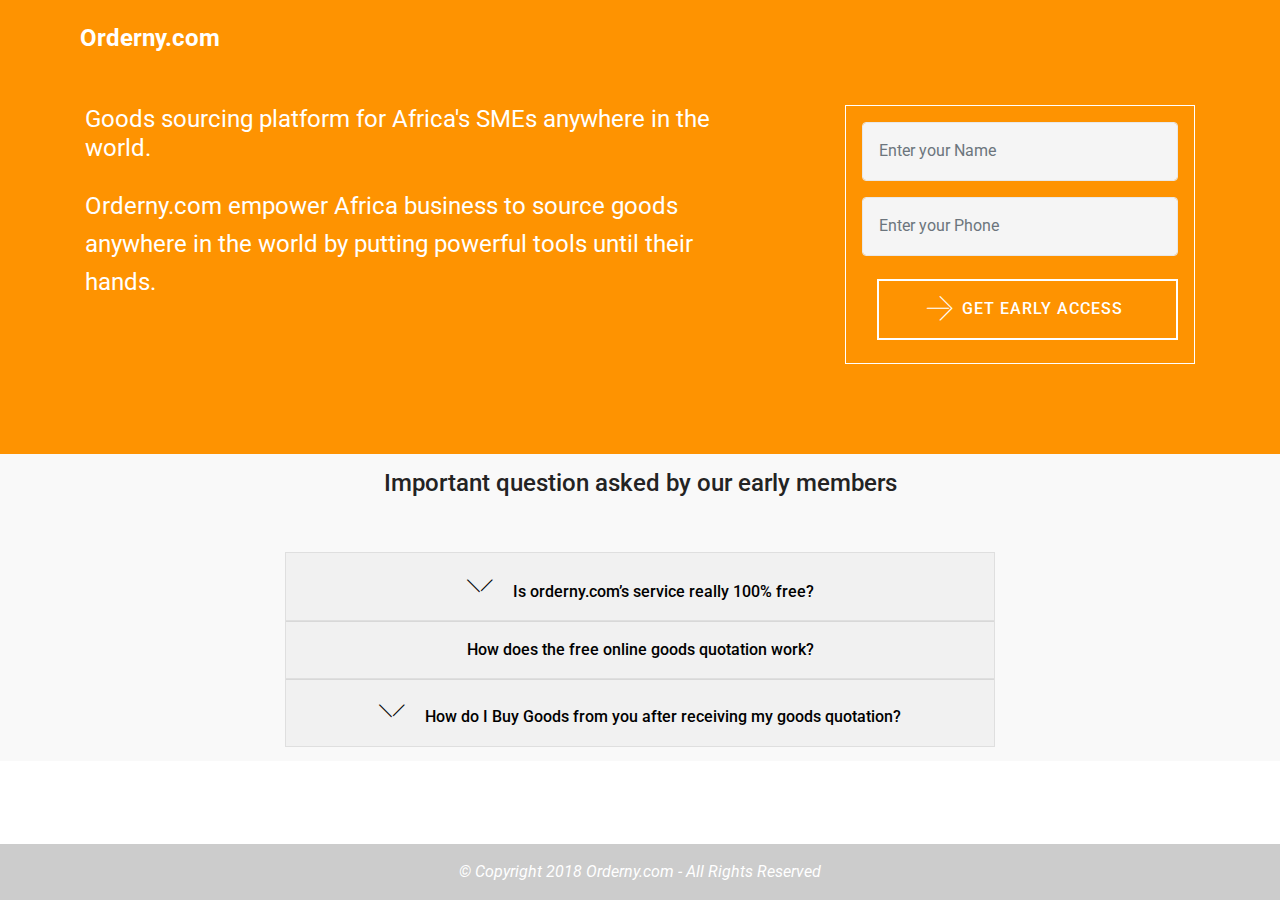
<file: index.html>
<!DOCTYPE html>
<html >
<head>
  <!-- Site made with Mobirise Website Builder v4.9.1, https://mobirise.com -->
  <meta charset="UTF-8">
  <meta http-equiv="X-UA-Compatible" content="IE=edge">
  <meta name="generator" content="Mobirise v4.9.1, mobirise.com">
  <meta name="viewport" content="width=device-width, initial-scale=1, minimum-scale=1">
  <link rel="shortcut icon" href="assets/images/indicator-86x10.png" type="image/x-icon">
  <meta name="description" content="">
  <title>Home</title>
  <link rel="stylesheet" href="assets/web/assets/mobirise-icons/mobirise-icons.css">
  <link rel="stylesheet" href="assets/tether/tether.min.css">
  <link rel="stylesheet" href="assets/bootstrap/css/bootstrap.min.css">
  <link rel="stylesheet" href="assets/bootstrap/css/bootstrap-grid.min.css">
  <link rel="stylesheet" href="assets/bootstrap/css/bootstrap-reboot.min.css">
  <link rel="stylesheet" href="assets/dropdown/css/style.css">
  <link rel="stylesheet" href="assets/theme/css/style.css">
  <link rel="stylesheet" href="assets/mobirise/css/mbr-additional.css" type="text/css">
  
  
  
</head>
<body>
  <section class="menu cid-rdOZldNDKE" once="menu" id="menu2-9">

    

    <nav class="navbar navbar-expand beta-menu navbar-dropdown align-items-center navbar-toggleable-sm bg-color transparent">
        <button class="navbar-toggler navbar-toggler-right" type="button" data-toggle="collapse" data-target="#navbarSupportedContent" aria-controls="navbarSupportedContent" aria-expanded="false" aria-label="Toggle navigation">
            <div class="hamburger">
                <span></span>
                <span></span>
                <span></span>
                <span></span>
            </div>
        </button>
        <div class="menu-logo">
            <div class="navbar-brand">
                
                <span class="navbar-caption-wrap"><a class="navbar-caption text-white display-5" href="https://mobirise.co">Orderny.com</a></span>
            </div>
        </div>
        <div class="collapse navbar-collapse" id="navbarSupportedContent">
            
            
        </div>
    </nav>
</section>

<section class="engine"><a href="https://mobirise.info/x">free css templates</a></section><section class="cid-rdOcObxq8K" id="header15-3">

    

    

    <div class="container align-right">
<div class="row">
    <div class="mbr-white col-lg-8 col-md-7 content-container">
        <h1 class="mbr-section-title mbr-bold pb-3 mbr-fonts-style display-5"><span style="font-weight: normal;">Goods sourcing platform for Africa's SMEs anywhere in the world.</span></h1>
        <p class="mbr-text pb-3 mbr-fonts-style display-5">Orderny.com empower Africa business to source goods anywhere in the world by putting powerful tools until their hands.</p>
    </div>
    <div class="col-lg-4 col-md-5">
    <div class="form-container">
        <div class="media-container-column" data-form-type="formoid">
            <div data-form-alert="" hidden="" class="align-center">Thanks for your early access to our program, we will get in touch with you once we launch.</div>
            <form class="mbr-form" action="https://mobirise.com/" method="post" data-form-title="Mobirise Form"><input type="hidden" name="email" data-form-email="true" value="Yc93gY1Q99pI5Oxya6V0FdDsxfZHv07qHdHflODjBTzDoinglJcd96ja7mJMXWUxwAofqaTuc3k3o1onYVf0oRQqqBcs/Fmtk1FxQtaLJpINAQ57krNV0aPifGsOUFff">
                <div data-for="name">
                    <div class="form-group">
                        <input type="text" class="form-control px-3" name="name" data-form-field="Name" placeholder="Enter your Name" required="" id="name-header15-3">
                    </div>
                </div>
                
                <div data-for="phone">
                    <div class="form-group">
                        <input type="tel" class="form-control px-3" name="phone" data-form-field="Phone" placeholder="Enter your Phone" id="phone-header15-3">
                    </div>
                </div>
                
                <span class="input-group-btn"><button href="" type="submit" class="btn btn-form btn-white-outline display-4"><span class="mbri-right mbr-iconfont mbr-iconfont-btn"></span>GET EARLY ACCESS&nbsp;</button></span>
            </form>
        </div>
    </div>
    </div>
</div>
    </div>
    
</section>

<section class="accordion1 cid-rdOVCqbb7L" id="accordion1-7">

    

    
    <div class="container">
        <div class="media-container-row">
            <div class="col-12 col-md-8">
                <div class="section-head text-center space30">
                    <h2 class="mbr-section-title pb-5 mbr-fonts-style display-5">Important question asked by our early members</h2>
                </div>
                <div class="clearfix"></div>
                <div id="bootstrap-accordion_1" class="panel-group accordionStyles accordion" role="tablist" aria-multiselectable="true">
                    <div class="card">
                        <div class="card-header" role="tab" id="headingOne">
                            <a role="button" class="panel-title collapsed text-black" data-toggle="collapse" data-core="" href="#collapse1_1" aria-expanded="false" aria-controls="collapse1">
                                <h4 class="mbr-fonts-style display-7">
                                    <span class="sign mbr-iconfont mbri-arrow-down inactive"></span>&nbsp;Is orderny.com’s service really 100% free?
                                </h4>
                            </a>
                        </div>
                        <div id="collapse1_1" class="panel-collapse noScroll collapse " role="tabpanel" aria-labelledby="headingOne" data-parent="#bootstrap-accordion_1">
                            <div class="panel-body p-4">
                                <p class="mbr-fonts-style panel-text display-7">
                                   Yes! We take care of everything and do not charge you for the Goods quotation, even if you decide not to order your goods from us!</p>
                            </div>
                        </div>
                    </div>
                    <div class="card">
                        <div class="card-header" role="tab" id="headingTwo">
                            <a role="button" class="collapsed panel-title text-black" data-toggle="collapse" data-core="" href="#collapse2_1" aria-expanded="false" aria-controls="collapse2">
                                <h4 class="mbr-fonts-style display-7">How does the free online goods quotation work?
                               </h4>
                            </a>
                            
                        </div>
                        <div id="collapse2_1" class="panel-collapse noScroll collapse" role="tabpanel" aria-labelledby="headingTwo" data-parent="#bootstrap-accordion_1">
                            <div class="panel-body p-4">
                                <p class="mbr-fonts-style panel-text display-7">
                                   Just submit the goods you want on our website and within 30mn we will send it it back to you with the price, market value. Millions of people have used us already.</p>
                            </div>
                        </div>
                    </div>
                    <div class="card">
                        <div class="card-header" role="tab" id="headingThree">
                            <a role="button" class="collapsed text-black panel-title" data-toggle="collapse" data-core="" href="#collapse3_1" aria-expanded="false" aria-controls="collapse3">
                                <h4 class="mbr-fonts-style display-7">
                                    <span class="sign mbr-iconfont mbri-arrow-down inactive"></span>&nbsp;How do I Buy Goods from you after receiving my goods quotation?</h4>
                            </a>
                        </div>
                        <div id="collapse3_1" class="panel-collapse noScroll collapse" role="tabpanel" aria-labelledby="headingThree" data-parent="#bootstrap-accordion_1">
                            <div class="panel-body p-4">
                                <p class="mbr-fonts-style panel-text display-7">You can just confirm that you are okay with the price and we will proceed to loading and payment terms which going to be better for you. We provide a wide terms of payment and shipping process.<br></p>
                            </div>
                        </div>
                    </div>
                    
                    
                    
                </div>
            </div>
        </div>
    </div>
</section>

<section once="" class="cid-rdOWtCSteP mbr-reveal" id="footer6-8">

    

    

    <div class="container">
        <div class="media-container-row align-center mbr-white">
            <div class="col-12">
                <p class="mbr-text mb-0 mbr-fonts-style display-7"><em>
                    © Copyright 2018 Orderny.com - All Rights Reserved
                </em></p>
            </div>
        </div>
    </div>
</section>


  <script src="assets/web/assets/jquery/jquery.min.js"></script>
  <script src="assets/popper/popper.min.js"></script>
  <script src="assets/tether/tether.min.js"></script>
  <script src="assets/bootstrap/js/bootstrap.min.js"></script>
  <script src="assets/smoothscroll/smooth-scroll.js"></script>
  <script src="assets/mbr-switch-arrow/mbr-switch-arrow.js"></script>
  <script src="assets/dropdown/js/script.min.js"></script>
  <script src="assets/touchswipe/jquery.touch-swipe.min.js"></script>
  <script src="assets/theme/js/script.js"></script>
  <script src="assets/formoid/formoid.min.js"></script>
  
  
</body>
</html>
</file>
<file: assets/web/assets/mobirise-icons/mobirise-icons.css>
@font-face {
  font-family: 'MobiriseIcons';
  src:  url('mobirise-icons.eot?spat4u');
  src:  url('mobirise-icons.eot?spat4u#iefix') format('embedded-opentype'),
    url('mobirise-icons.ttf?spat4u') format('truetype'),
    url('mobirise-icons.woff?spat4u') format('woff'),
    url('mobirise-icons.svg?spat4u#MobiriseIcons') format('svg');
  font-weight: normal;
  font-style: normal;
}

[class^="mbri-"], [class*=" mbri-"] {
  /* use !important to prevent issues with browser extensions that change fonts */
  font-family: MobiriseIcons !important;
  speak: none;
  font-style: normal;
  font-weight: normal;
  font-variant: normal;
  text-transform: none;
  line-height: 1;

  /* Better Font Rendering =========== */
  -webkit-font-smoothing: antialiased;
  -moz-osx-font-smoothing: grayscale;
}

.mbri-add-submenu:before {
  content: "\e900";
}
.mbri-alert:before {
  content: "\e901";
}
.mbri-align-center:before {
  content: "\e902";
}
.mbri-align-justify:before {
  content: "\e903";
}
.mbri-align-left:before {
  content: "\e904";
}
.mbri-align-right:before {
  content: "\e905";
}
.mbri-android:before {
  content: "\e906";
}
.mbri-apple:before {
  content: "\e907";
}
.mbri-arrow-down:before {
  content: "\e908";
}
.mbri-arrow-next:before {
  content: "\e909";
}
.mbri-arrow-prev:before {
  content: "\e90a";
}
.mbri-arrow-up:before {
  content: "\e90b";
}
.mbri-bold:before {
  content: "\e90c";
}
.mbri-bookmark:before {
  content: "\e90d";
}
.mbri-bootstrap:before {
  content: "\e90e";
}
.mbri-briefcase:before {
  content: "\e90f";
}
.mbri-browse:before {
  content: "\e910";
}
.mbri-bulleted-list:before {
  content: "\e911";
}
.mbri-calendar:before {
  content: "\e912";
}
.mbri-camera:before {
  content: "\e913";
}
.mbri-cart-add:before {
  content: "\e914";
}
.mbri-cart-full:before {
  content: "\e915";
}
.mbri-cash:before {
  content: "\e916";
}
.mbri-change-style:before {
  content: "\e917";
}
.mbri-chat:before {
  content: "\e918";
}
.mbri-clock:before {
  content: "\e919";
}
.mbri-close:before {
  content: "\e91a";
}
.mbri-cloud:before {
  content: "\e91b";
}
.mbri-code:before {
  content: "\e91c";
}
.mbri-contact-form:before {
  content: "\e91d";
}
.mbri-credit-card:before {
  content: "\e91e";
}
.mbri-cursor-click:before {
  content: "\e91f";
}
.mbri-cust-feedback:before {
  content: "\e920";
}
.mbri-database:before {
  content: "\e921";
}
.mbri-delivery:before {
  content: "\e922";
}
.mbri-desktop:before {
  content: "\e923";
}
.mbri-devices:before {
  content: "\e924";
}
.mbri-down:before {
  content: "\e925";
}
.mbri-download:before {
  content: "\e989";
}
.mbri-drag-n-drop:before {
  content: "\e927";
}
.mbri-drag-n-drop2:before {
  content: "\e928";
}
.mbri-edit:before {
  content: "\e929";
}
.mbri-edit2:before {
  content: "\e92a";
}
.mbri-error:before {
  content: "\e92b";
}
.mbri-extension:before {
  content: "\e92c";
}
.mbri-features:before {
  content: "\e92d";
}
.mbri-file:before {
  content: "\e92e";
}
.mbri-flag:before {
  content: "\e92f";
}
.mbri-folder:before {
  content: "\e930";
}
.mbri-gift:before {
  content: "\e931";
}
.mbri-github:before {
  content: "\e932";
}
.mbri-globe:before {
  content: "\e933";
}
.mbri-globe-2:before {
  content: "\e934";
}
.mbri-growing-chart:before {
  content: "\e935";
}
.mbri-hearth:before {
  content: "\e936";
}
.mbri-help:before {
  content: "\e937";
}
.mbri-home:before {
  content: "\e938";
}
.mbri-hot-cup:before {
  content: "\e939";
}
.mbri-idea:before {
  content: "\e93a";
}
.mbri-image-gallery:before {
  content: "\e93b";
}
.mbri-image-slider:before {
  content: "\e93c";
}
.mbri-info:before {
  content: "\e93d";
}
.mbri-italic:before {
  content: "\e93e";
}
.mbri-key:before {
  content: "\e93f";
}
.mbri-laptop:before {
  content: "\e940";
}
.mbri-layers:before {
  content: "\e941";
}
.mbri-left-right:before {
  content: "\e942";
}
.mbri-left:before {
  content: "\e943";
}
.mbri-letter:before {
  content: "\e944";
}
.mbri-like:before {
  content: "\e945";
}
.mbri-link:before {
  content: "\e946";
}
.mbri-lock:before {
  content: "\e947";
}
.mbri-login:before {
  content: "\e948";
}
.mbri-logout:before {
  content: "\e949";
}
.mbri-magic-stick:before {
  content: "\e94a";
}
.mbri-map-pin:before {
  content: "\e94b";
}
.mbri-menu:before {
  content: "\e94c";
}
.mbri-mobile:before {
  content: "\e94d";
}
.mbri-mobile2:before {
  content: "\e94e";
}
.mbri-mobirise:before {
  content: "\e94f";
}
.mbri-more-horizontal:before {
  content: "\e950";
}
.mbri-more-vertical:before {
  content: "\e951";
}
.mbri-music:before {
  content: "\e952";
}
.mbri-new-file:before {
  content: "\e953";
}
.mbri-numbered-list:before {
  content: "\e954";
}
.mbri-opened-folder:before {
  content: "\e955";
}
.mbri-pages:before {
  content: "\e956";
}
.mbri-paper-plane:before {
  content: "\e957";
}
.mbri-paperclip:before {
  content: "\e958";
}
.mbri-photo:before {
  content: "\e959";
}
.mbri-photos:before {
  content: "\e95a";
}
.mbri-pin:before {
  content: "\e95b";
}
.mbri-play:before {
  content: "\e95c";
}
.mbri-plus:before {
  content: "\e95d";
}
.mbri-preview:before {
  content: "\e95e";
}
.mbri-print:before {
  content: "\e95f";
}
.mbri-protect:before {
  content: "\e960";
}
.mbri-question:before {
  content: "\e961";
}
.mbri-quote-left:before {
  content: "\e962";
}
.mbri-quote-right:before {
  content: "\e963";
}
.mbri-refresh:before {
  content: "\e964";
}
.mbri-responsive:before {
  content: "\e965";
}
.mbri-right:before {
  content: "\e966";
}
.mbri-rocket:before {
  content: "\e967";
}
.mbri-sad-face:before {
  content: "\e968";
}
.mbri-sale:before {
  content: "\e969";
}
.mbri-save:before {
  content: "\e96a";
}
.mbri-search:before {
  content: "\e96b";
}
.mbri-setting:before {
  content: "\e96c";
}
.mbri-setting2:before {
  content: "\e96d";
}
.mbri-setting3:before {
  content: "\e96e";
}
.mbri-share:before {
  content: "\e96f";
}
.mbri-shopping-bag:before {
  content: "\e970";
}
.mbri-shopping-basket:before {
  content: "\e971";
}
.mbri-shopping-cart:before {
  content: "\e972";
}
.mbri-sites:before {
  content: "\e973";
}
.mbri-smile-face:before {
  content: "\e974";
}
.mbri-speed:before {
  content: "\e975";
}
.mbri-star:before {
  content: "\e976";
}
.mbri-success:before {
  content: "\e977";
}
.mbri-sun:before {
  content: "\e978";
}
.mbri-sun2:before {
  content: "\e979";
}
.mbri-tablet:before {
  content: "\e97a";
}
.mbri-tablet-vertical:before {
  content: "\e97b";
}
.mbri-target:before {
  content: "\e97c";
}
.mbri-timer:before {
  content: "\e97d";
}
.mbri-to-ftp:before {
  content: "\e97e";
}
.mbri-to-local-drive:before {
  content: "\e97f";
}
.mbri-touch-swipe:before {
  content: "\e980";
}
.mbri-touch:before {
  content: "\e981";
}
.mbri-trash:before {
  content: "\e982";
}
.mbri-underline:before {
  content: "\e983";
}
.mbri-unlink:before {
  content: "\e984";
}
.mbri-unlock:before {
  content: "\e985";
}
.mbri-up-down:before {
  content: "\e986";
}
.mbri-up:before {
  content: "\e987";
}
.mbri-update:before {
  content: "\e988";
}
.mbri-upload:before {
 content: "\e926"; 
}
.mbri-user:before {
  content: "\e98a";
}
.mbri-user2:before {
  content: "\e98b";
}
.mbri-users:before {
  content: "\e98c";
}
.mbri-video:before {
  content: "\e98d";
}
.mbri-video-play:before {
  content: "\e98e";
}
.mbri-watch:before {
  content: "\e98f";
}
.mbri-website-theme:before {
  content: "\e990";
}
.mbri-wifi:before {
  content: "\e991";
}
.mbri-windows:before {
  content: "\e992";
}
.mbri-zoom-out:before {
  content: "\e993";
}
.mbri-redo:before {
  content: "\e994";
}
.mbri-undo:before {
  content: "\e995";
}
</file>
<file: assets/dropdown/css/style.css>
.navbar-dropdown {
  left: 0;
  padding: 0;
  position: absolute;
  right: 0;
  top: 0;
  transition: all 0.45s ease;
  z-index: 1030;
  background: #282828; }
  .navbar-dropdown .navbar-logo {
    margin-right: 0.8rem;
    transition: margin 0.3s ease-in-out;
    vertical-align: middle; }
    .navbar-dropdown .navbar-logo img {
      height: 3.125rem;
      transition: all 0.3s ease-in-out; }
    .navbar-dropdown .navbar-logo.mbr-iconfont {
      font-size: 3.125rem;
      line-height: 3.125rem; }
  .navbar-dropdown .navbar-caption {
    font-weight: 700;
    white-space: normal;
    vertical-align: -4px;
    line-height: 3.125rem !important; }
    .navbar-dropdown .navbar-caption, .navbar-dropdown .navbar-caption:hover {
      color: inherit;
      text-decoration: none; }
  .navbar-dropdown .mbr-iconfont + .navbar-caption {
    vertical-align: -1px; }
  .navbar-dropdown.navbar-fixed-top {
    position: fixed; }
  .navbar-dropdown .navbar-brand span {
    vertical-align: -4px; }
  .navbar-dropdown.bg-color.transparent {
    background: none; }
  .navbar-dropdown.navbar-short .navbar-brand {
    padding: 0.625rem 0; }
    .navbar-dropdown.navbar-short .navbar-brand span {
      vertical-align: -1px; }
  .navbar-dropdown.navbar-short .navbar-caption {
    line-height: 2.375rem !important;
    vertical-align: -2px; }
  .navbar-dropdown.navbar-short .navbar-logo {
    margin-right: 0.5rem; }
    .navbar-dropdown.navbar-short .navbar-logo img {
      height: 2.375rem; }
    .navbar-dropdown.navbar-short .navbar-logo.mbr-iconfont {
      font-size: 2.375rem;
      line-height: 2.375rem; }
  .navbar-dropdown.navbar-short .mbr-table-cell {
    height: 3.625rem; }
  .navbar-dropdown .navbar-close {
    left: 0.6875rem;
    position: fixed;
    top: 0.75rem;
    z-index: 1000; }
  .navbar-dropdown .hamburger-icon {
    content: "";
    display: inline-block;
    vertical-align: middle;
    width: 16px;
    -webkit-box-shadow: 0 -6px 0 1px #282828,0 0 0 1px #282828,0 6px 0 1px #282828;
    -moz-box-shadow: 0 -6px 0 1px #282828,0 0 0 1px #282828,0 6px 0 1px #282828;
    box-shadow: 0 -6px 0 1px #282828,0 0 0 1px #282828,0 6px 0 1px #282828; }

.dropdown-menu .dropdown-toggle[data-toggle="dropdown-submenu"]::after {
  border-bottom: 0.35em solid transparent;
  border-left: 0.35em solid;
  border-right: 0;
  border-top: 0.35em solid transparent;
  margin-left: 0.3rem; }

.dropdown-menu .dropdown-item:focus {
  outline: 0; }

.nav-dropdown {
  font-size: 0.75rem;
  font-weight: 500;
  height: auto !important; }
  .nav-dropdown .nav-btn {
    padding-left: 1rem; }
  .nav-dropdown .link {
    margin: .667em 1.667em;
    font-weight: 500;
    padding: 0;
    transition: color .2s ease-in-out; }
    .nav-dropdown .link.dropdown-toggle {
      margin-right: 2.583em; }
      .nav-dropdown .link.dropdown-toggle::after {
        margin-left: .25rem;
        border-top: 0.35em solid;
        border-right: 0.35em solid transparent;
        border-left: 0.35em solid transparent;
        border-bottom: 0; }
      .nav-dropdown .link.dropdown-toggle[aria-expanded="true"] {
        margin: 0;
        padding: 0.667em 3.263em  0.667em 1.667em; }
  .nav-dropdown .link::after,
  .nav-dropdown .dropdown-item::after {
    color: inherit; }
  .nav-dropdown .btn {
    font-size: 0.75rem;
    font-weight: 700;
    letter-spacing: 0;
    margin-bottom: 0;
    padding-left: 1.25rem;
    padding-right: 1.25rem; }
  .nav-dropdown .dropdown-menu {
    border-radius: 0;
    border: 0;
    left: 0;
    margin: 0;
    padding-bottom: 1.25rem;
    padding-top: 1.25rem;
    position: relative; }
  .nav-dropdown .dropdown-submenu {
    margin-left: 0.125rem;
    top: 0; }
  .nav-dropdown .dropdown-item {
    font-weight: 500;
    line-height: 2;
    padding: 0.3846em 4.615em 0.3846em 1.5385em;
    position: relative;
    transition: color .2s ease-in-out, background-color .2s ease-in-out; }
    .nav-dropdown .dropdown-item::after {
      margin-top: -0.3077em;
      position: absolute;
      right: 1.1538em;
      top: 50%; }
    .nav-dropdown .dropdown-item:focus, .nav-dropdown .dropdown-item:hover {
      background: none; }

@media (max-width: 767px) {
  .nav-dropdown.navbar-toggleable-sm {
    bottom: 0;
    display: none;
    left: 0;
    overflow-x: hidden;
    position: fixed;
    top: 0;
    transform: translateX(-100%);
    -ms-transform: translateX(-100%);
    -webkit-transform: translateX(-100%);
    width: 18.75rem;
    z-index: 999; } }
.nav-dropdown.navbar-toggleable-xl {
  bottom: 0;
  display: none;
  left: 0;
  overflow-x: hidden;
  position: fixed;
  top: 0;
  transform: translateX(-100%);
  -ms-transform: translateX(-100%);
  -webkit-transform: translateX(-100%);
  width: 18.75rem;
  z-index: 999; }

.nav-dropdown-sm {
  display: block !important;
  overflow-x: hidden;
  overflow: auto;
  padding-top: 3.875rem; }
  .nav-dropdown-sm::after {
    content: "";
    display: block;
    height: 3rem;
    width: 100%; }
  .nav-dropdown-sm.collapse.in ~ .navbar-close {
    display: block !important; }
  .nav-dropdown-sm.collapsing, .nav-dropdown-sm.collapse.in {
    transform: translateX(0);
    -ms-transform: translateX(0);
    -webkit-transform: translateX(0);
    transition: all 0.25s ease-out;
    -webkit-transition: all 0.25s ease-out;
    background: #282828; }
  .nav-dropdown-sm.collapsing[aria-expanded="false"] {
    transform: translateX(-100%);
    -ms-transform: translateX(-100%);
    -webkit-transform: translateX(-100%); }
  .nav-dropdown-sm .nav-item {
    display: block;
    margin-left: 0 !important;
    padding-left: 0; }
  .nav-dropdown-sm .link,
  .nav-dropdown-sm .dropdown-item {
    border-top: 1px dotted rgba(255, 255, 255, 0.1);
    font-size: 0.8125rem;
    line-height: 1.6;
    margin: 0 !important;
    padding: 0.875rem 2.4rem 0.875rem 1.5625rem !important;
    position: relative;
    white-space: normal; }
    .nav-dropdown-sm .link:focus, .nav-dropdown-sm .link:hover,
    .nav-dropdown-sm .dropdown-item:focus,
    .nav-dropdown-sm .dropdown-item:hover {
      background: rgba(0, 0, 0, 0.2) !important;
      color: #c0a375; }
  .nav-dropdown-sm .nav-btn {
    position: relative;
    padding: 1.5625rem 1.5625rem 0 1.5625rem; }
    .nav-dropdown-sm .nav-btn::before {
      border-top: 1px dotted rgba(255, 255, 255, 0.1);
      content: "";
      left: 0;
      position: absolute;
      top: 0;
      width: 100%; }
    .nav-dropdown-sm .nav-btn + .nav-btn {
      padding-top: 0.625rem; }
      .nav-dropdown-sm .nav-btn + .nav-btn::before {
        display: none; }
  .nav-dropdown-sm .btn {
    padding: 0.625rem 0; }
  .nav-dropdown-sm .dropdown-toggle[data-toggle="dropdown-submenu"]::after {
    margin-left: .25rem;
    border-top: 0.35em solid;
    border-right: 0.35em solid transparent;
    border-left: 0.35em solid transparent;
    border-bottom: 0; }
  .nav-dropdown-sm .dropdown-toggle[data-toggle="dropdown-submenu"][aria-expanded="true"]::after {
    border-top: 0;
    border-right: 0.35em solid transparent;
    border-left: 0.35em solid transparent;
    border-bottom: 0.35em solid; }
  .nav-dropdown-sm .dropdown-menu {
    margin: 0;
    padding: 0;
    position: relative;
    top: 0;
    left: 0;
    width: 100%;
    border: 0;
    float: none;
    border-radius: 0;
    background: none; }
  .nav-dropdown-sm .dropdown-submenu {
    left: 100%;
    margin-left: 0.125rem;
    margin-top: -1.25rem;
    top: 0; }

.navbar-toggleable-sm .nav-dropdown .dropdown-menu {
  position: absolute; }

.navbar-toggleable-sm .nav-dropdown .dropdown-submenu {
  left: 100%;
  margin-left: 0.125rem;
  margin-top: -1.25rem;
  top: 0; }

.navbar-toggleable-sm.opened .nav-dropdown .dropdown-menu {
  position: relative; }

.navbar-toggleable-sm.opened .nav-dropdown .dropdown-submenu {
  left: 0;
  margin-left: 00rem;
  margin-top: 0rem;
  top: 0; }

.is-builder .nav-dropdown.collapsing {
  transition: none !important; }

/*# sourceMappingURL=style.css.map */
</file>
<file: assets/theme/css/style.css>
.engine {
	position: absolute;
	text-indent: -2400px;
	text-align: center;
	padding: 0;
	top: 0;
	left: -2400px;
}/*!
 * Mobirise v4 theme (https://mobirise.com/)
 * Copyright 2017 Mobirise
 */
section {
  background-color: #eeeeee; }

section,
.container,
.container-fluid {
  position: relative;
  word-wrap: break-word; }

a.mbr-iconfont:hover {
  text-decoration: none; }

.article .lead p, .article .lead ul, .article .lead ol, .article .lead pre, .article .lead blockquote {
  margin-bottom: 0; }

a {
  font-style: normal;
  font-weight: 400;
  cursor: pointer; }
  a, a:hover {
    text-decoration: none; }

figure {
  margin-bottom: 0; }

body {
  color: #232323; }

h1, h2, h3, h4, h5, h6,
.h1, .h2, .h3, .h4, .h5, .h6,
.display-1, .display-2, .display-3, .display-4 {
  line-height: 1;
  word-break: break-word;
  word-wrap: break-word; }

b, strong {
  font-weight: bold; }

blockquote {
  padding: 10px 0 10px 20px;
  position: relative;
  border-left: 2px solid;
  border-color: #ff3366; }

input:-webkit-autofill, input:-webkit-autofill:hover, input:-webkit-autofill:focus, input:-webkit-autofill:active {
  transition-delay: 9999s;
  transition-property: background-color, color; }

textarea[type="hidden"] {
  display: none; }

body {
  position: relative; }

section {
  background-position: 50% 50%;
  background-repeat: no-repeat;
  background-size: cover; }
  section .mbr-background-video,
  section .mbr-background-video-preview {
    position: absolute;
    bottom: 0;
    left: 0;
    right: 0;
    top: 0; }

.hidden {
  visibility: hidden; }

.mbr-z-index20 {
  z-index: 20; }

/*! Base colors */
.mbr-white {
  color: #ffffff; }

.mbr-black {
  color: #000000; }

.mbr-bg-white {
  background-color: #ffffff; }

.mbr-bg-black {
  background-color: #000000; }

/*! Text-aligns */
.align-left {
  text-align: left; }

.align-center {
  text-align: center; }

.align-right {
  text-align: right; }

@media (max-width: 767px) {
  .align-left, .align-center, .align-right, .mbr-section-btn, .mbr-section-title {
    text-align: center; } }
/*! Font-weight  */
.mbr-light {
  font-weight: 300; }

.mbr-regular {
  font-weight: 400; }

.mbr-semibold {
  font-weight: 500; }

.mbr-bold {
  font-weight: 700; }

/*! Media  */
.media-size-item {
  -webkit-flex: 1 1 auto;
  -moz-flex: 1 1 auto;
  -ms-flex: 1 1 auto;
  -o-flex: 1 1 auto;
  flex: 1 1 auto; }

.media-content {
  -webkit-flex-basis: 100%;
  flex-basis: 100%; }

.media-container-row {
  display: -ms-flexbox;
  display: -webkit-flex;
  display: flex;
  -webkit-flex-direction: row;
  -ms-flex-direction: row;
  flex-direction: row;
  -webkit-flex-wrap: wrap;
  -ms-flex-wrap: wrap;
  flex-wrap: wrap;
  -webkit-justify-content: center;
  -ms-flex-pack: center;
  justify-content: center;
  -webkit-align-content: center;
  -ms-flex-line-pack: center;
  align-content: center;
  -webkit-align-items: start;
  -ms-flex-align: start;
  align-items: start; }
  .media-container-row .media-size-item {
    width: 400px; }

.media-container-column {
  display: -ms-flexbox;
  display: -webkit-flex;
  display: flex;
  -webkit-flex-direction: column;
  -ms-flex-direction: column;
  flex-direction: column;
  -webkit-flex-wrap: wrap;
  -ms-flex-wrap: wrap;
  flex-wrap: wrap;
  -webkit-justify-content: center;
  -ms-flex-pack: center;
  justify-content: center;
  -webkit-align-content: center;
  -ms-flex-line-pack: center;
  align-content: center;
  -webkit-align-items: stretch;
  -ms-flex-align: stretch;
  align-items: stretch; }
  .media-container-column > * {
    width: 100%; }

@media (min-width: 992px) {
  .media-container-row {
    -webkit-flex-wrap: nowrap;
    -ms-flex-wrap: nowrap;
    flex-wrap: nowrap; } }
figure {
  overflow: hidden; }

figure[mbr-media-size] {
  transition: width 0.1s; }

.mbr-figure img, .mbr-figure iframe {
  display: block;
  width: 100%; }

.card {
  background-color: transparent;
  border: none; }

.card-img {
  text-align: center;
  flex-shrink: 0;
  -webkit-flex-shrink: 0; }

.media {
  max-width: 100%;
  margin: 0 auto; }

.mbr-figure {
  -ms-flex-item-align: center;
  -ms-grid-row-align: center;
  -webkit-align-self: center;
  align-self: center; }

.media-container > div {
  max-width: 100%; }

.mbr-figure img, .card-img img {
  width: 100%; }

@media (max-width: 991px) {
  .media-size-item {
    width: auto !important; }

  .media {
    width: auto; }

  .mbr-figure {
    width: 100% !important; } }
/*! Buttons */
.mbr-section-btn {
  margin-left: -.25rem;
  margin-right: -.25rem;
  font-size: 0; }

nav .mbr-section-btn {
  margin-left: 0rem;
  margin-right: 0rem; }

/*! Btn icon margin */
.btn .mbr-iconfont, .btn.btn-sm .mbr-iconfont {
  cursor: pointer;
  margin-right: 0.5rem; }

.btn.btn-md .mbr-iconfont, .btn.btn-md .mbr-iconfont {
  margin-right: 0.8rem; }

.mbr-regular {
  font-weight: 400; }

.mbr-semibold {
  font-weight: 500; }

.mbr-bold {
  font-weight: 700; }

[type="submit"] {
  -webkit-appearance: none; }

/*! Full-screen */
.mbr-fullscreen .mbr-overlay {
  min-height: 100vh; }

.mbr-fullscreen {
  display: flex;
  display: -webkit-flex;
  display: -moz-flex;
  display: -ms-flex;
  display: -o-flex;
  align-items: center;
  -webkit-align-items: center;
  min-height: 100vh;
  padding-top: 3rem;
  padding-bottom: 3rem; }

/*! Map */
.map {
  height: 25rem;
  position: relative; }
  .map iframe {
    width: 100%;
    height: 100%; }

/* Form */
.form-asterisk {
  font-family: initial;
  position: absolute;
  top: -2px;
  font-weight: normal; }

/*! Scroll to top arrow */
.mbr-arrow-up {
  bottom: 25px;
  right: 90px;
  position: fixed;
  text-align: right;
  z-index: 5000;
  color: #ffffff;
  font-size: 32px;
  transform: rotate(180deg);
  -webkit-transform: rotate(180deg); }

.mbr-arrow-up a {
  background: rgba(0, 0, 0, 0.2);
  border-radius: 3px;
  color: #fff;
  display: inline-block;
  height: 60px;
  width: 60px;
  outline-style: none !important;
  position: relative;
  text-decoration: none;
  transition: all .3s ease-in-out;
  cursor: pointer;
  text-align: center; }
  .mbr-arrow-up a:hover {
    background-color: rgba(0, 0, 0, 0.4); }
  .mbr-arrow-up a i {
    line-height: 60px; }

.mbr-arrow-up-icon {
  display: block;
  color: #fff; }

.mbr-arrow-up-icon::before {
  content: "\203a";
  display: inline-block;
  font-family: serif;
  font-size: 32px;
  line-height: 1;
  font-style: normal;
  position: relative;
  top: 6px;
  left: -4px;
  -webkit-transform: rotate(-90deg);
  transform: rotate(-90deg); }

/*! Arrow Down */
.mbr-arrow {
  position: absolute;
  bottom: 45px;
  left: 50%;
  width: 60px;
  height: 60px;
  cursor: pointer;
  background-color: rgba(80, 80, 80, 0.5);
  border-radius: 50%;
  -webkit-transform: translateX(-50%);
  transform: translateX(-50%); }
  .mbr-arrow > a {
    display: inline-block;
    text-decoration: none;
    outline-style: none;
    -webkit-animation: arrowdown 1.7s ease-in-out infinite;
    animation: arrowdown 1.7s ease-in-out infinite; }
    .mbr-arrow > a > i {
      position: absolute;
      top: -2px;
      left: 15px;
      font-size: 2rem; }

@keyframes arrowdown {
  0% {
    transform: translateY(0px);
    -webkit-transform: translateY(0px); }
  50% {
    transform: translateY(-5px);
    -webkit-transform: translateY(-5px); }
  100% {
    transform: translateY(0px);
    -webkit-transform: translateY(0px); } }
@-webkit-keyframes arrowdown {
  0% {
    transform: translateY(0px);
    -webkit-transform: translateY(0px); }
  50% {
    transform: translateY(-5px);
    -webkit-transform: translateY(-5px); }
  100% {
    transform: translateY(0px);
    -webkit-transform: translateY(0px); } }
@media (max-width: 500px) {
  .mbr-arrow-up {
    left: 50%;
    right: auto;
    transform: translateX(-50%) rotate(180deg);
    -webkit-transform: translateX(-50%) rotate(180deg); } }
/*Gradients animation*/
@keyframes gradient-animation {
  from {
    background-position: 0% 100%;
    animation-timing-function: ease-in-out; }
  to {
    background-position: 100% 0%;
    animation-timing-function: ease-in-out; } }
@-webkit-keyframes gradient-animation {
  from {
    background-position: 0% 100%;
    animation-timing-function: ease-in-out; }
  to {
    background-position: 100% 0%;
    animation-timing-function: ease-in-out; } }
.bg-gradient {
  background-size: 200% 200%;
  animation: gradient-animation 5s infinite alternate;
  -webkit-animation: gradient-animation 5s infinite alternate; }

.menu .navbar-brand {
  display: -webkit-flex; }
  .menu .navbar-brand span {
    display: flex;
    display: -webkit-flex; }
  .menu .navbar-brand .navbar-caption-wrap {
    display: -webkit-flex; }
  .menu .navbar-brand .navbar-logo img {
    display: -webkit-flex; }
@media (min-width: 768px) and (max-width: 991px) {
  .menu .navbar-toggleable-sm .navbar-nav {
    display: -webkit-box;
    display: -webkit-flex;
    display: -ms-flexbox; } }
@media (min-width: 992px) {
  .menu .navbar-nav.nav-dropdown {
    display: -webkit-flex; }
  .menu .navbar-toggleable-sm .navbar-collapse {
    display: -webkit-flex !important; } }
@media (max-width: 767px) {
  .menu .navbar-collapse {
    overflow-y: auto;
    max-height: 80vh; }
  .menu .dropdown-menu {
    max-height: 60vh;
    overflow-y: auto; } }

.navbar {
  display: -webkit-flex;
  -webkit-flex-wrap: wrap;
  -webkit-align-items: center;
  -webkit-justify-content: space-between; }

.navbar-collapse {
  -webkit-flex-basis: 100%;
  -webkit-flex-grow: 1;
  -webkit-align-items: center; }

.nav-dropdown .link {
  padding: .667em 1.667em !important;
  margin: 0 !important; }

.nav {
  display: -webkit-flex;
  -webkit-flex-wrap: wrap; }

.row {
  display: -webkit-flex;
  -webkit-flex-wrap: wrap; }

.justify-content-center {
  -webkit-justify-content: center; }

.form-inline {
  display: -webkit-flex;
  -webkit-flex-flow: row wrap;
  -webkit-align-items: center; }

.card-wrapper {
  -webkit-flex: 1; }

.carousel-control {
  z-index: 10;
  display: -webkit-flex;
  -webkit-align-items: center;
  -webkit-justify-content: center; }

.carousel-controls {
  display: -webkit-flex; }

.media {
  display: -webkit-flex; }

/*# sourceMappingURL=style.css.map */
</file>
<file: assets/mobirise/css/mbr-additional.css>
@import url(https://fonts.googleapis.com/css?family=Roboto:100,100i,300,300i,400,400i,500,500i,700,700i,900,900i);





body {
  font-style: normal;
  line-height: 1.5;
}
.mbr-section-title {
  font-style: normal;
  line-height: 1.2;
}
.mbr-section-subtitle {
  line-height: 1.3;
}
.mbr-text {
  font-style: normal;
  line-height: 1.6;
}
.display-1 {
  font-family: 'Roboto', sans-serif;
  font-size: 4.25rem;
}
.display-1 > .mbr-iconfont {
  font-size: 6.8rem;
}
.display-2 {
  font-family: 'Roboto', sans-serif;
  font-size: 3rem;
}
.display-2 > .mbr-iconfont {
  font-size: 4.8rem;
}
.display-4 {
  font-family: 'Roboto', sans-serif;
  font-size: 1rem;
}
.display-4 > .mbr-iconfont {
  font-size: 1.6rem;
}
.display-5 {
  font-family: 'Roboto', sans-serif;
  font-size: 1.5rem;
}
.display-5 > .mbr-iconfont {
  font-size: 2.4rem;
}
.display-7 {
  font-family: 'Roboto', sans-serif;
  font-size: 1rem;
}
.display-7 > .mbr-iconfont {
  font-size: 1.6rem;
}
/* ---- Fluid typography for mobile devices ---- */
/* 1.4 - font scale ratio ( bootstrap == 1.42857 ) */
/* 100vw - current viewport width */
/* (48 - 20)  48 == 48rem == 768px, 20 == 20rem == 320px(minimal supported viewport) */
/* 0.65 - min scale variable, may vary */
@media (max-width: 768px) {
  .display-1 {
    font-size: 3.4rem;
    font-size: calc( 2.1374999999999997rem + (4.25 - 2.1374999999999997) * ((100vw - 20rem) / (48 - 20)));
    line-height: calc( 1.4 * (2.1374999999999997rem + (4.25 - 2.1374999999999997) * ((100vw - 20rem) / (48 - 20))));
  }
  .display-2 {
    font-size: 2.4rem;
    font-size: calc( 1.7rem + (3 - 1.7) * ((100vw - 20rem) / (48 - 20)));
    line-height: calc( 1.4 * (1.7rem + (3 - 1.7) * ((100vw - 20rem) / (48 - 20))));
  }
  .display-4 {
    font-size: 0.8rem;
    font-size: calc( 1rem + (1 - 1) * ((100vw - 20rem) / (48 - 20)));
    line-height: calc( 1.4 * (1rem + (1 - 1) * ((100vw - 20rem) / (48 - 20))));
  }
  .display-5 {
    font-size: 1.2rem;
    font-size: calc( 1.175rem + (1.5 - 1.175) * ((100vw - 20rem) / (48 - 20)));
    line-height: calc( 1.4 * (1.175rem + (1.5 - 1.175) * ((100vw - 20rem) / (48 - 20))));
  }
}
/* Buttons */
.btn {
  font-weight: 500;
  border-width: 2px;
  font-style: normal;
  letter-spacing: 1px;
  margin: .4rem .8rem;
  white-space: normal;
  -webkit-transition: all 0.3s ease-in-out;
  -moz-transition: all 0.3s ease-in-out;
  transition: all 0.3s ease-in-out;
  display: inline-flex;
  align-items: center;
  justify-content: center;
  word-break: break-word;
  -webkit-align-items: center;
  -webkit-justify-content: center;
  display: -webkit-inline-flex;
  padding: 1rem 3rem;
  border-radius: 3px;
}
.btn-sm {
  font-weight: 500;
  letter-spacing: 1px;
  -webkit-transition: all 0.3s ease-in-out;
  -moz-transition: all 0.3s ease-in-out;
  transition: all 0.3s ease-in-out;
  padding: 0.6rem 1.5rem;
  border-radius: 3px;
}
.btn-md {
  font-weight: 500;
  letter-spacing: 1px;
  margin: .4rem .8rem !important;
  -webkit-transition: all 0.3s ease-in-out;
  -moz-transition: all 0.3s ease-in-out;
  transition: all 0.3s ease-in-out;
  padding: 1rem 3rem;
  border-radius: 3px;
}
.btn-lg {
  font-weight: 500;
  letter-spacing: 1px;
  margin: .4rem .8rem !important;
  -webkit-transition: all 0.3s ease-in-out;
  -moz-transition: all 0.3s ease-in-out;
  transition: all 0.3s ease-in-out;
  padding: 1.2rem 3.2rem;
  border-radius: 3px;
}
.bg-primary {
  background-color: #fe9301 !important;
}
.bg-success {
  background-color: #f7ed4a !important;
}
.bg-info {
  background-color: #82786e !important;
}
.bg-warning {
  background-color: #ffffff !important;
}
.bg-danger {
  background-color: #b1a374 !important;
}
.btn-primary,
.btn-primary:active {
  background-color: #fe9301 !important;
  border-color: #fe9301 !important;
  color: #ffffff !important;
}
.btn-primary:hover,
.btn-primary:focus,
.btn-primary.focus,
.btn-primary.active {
  color: #ffffff !important;
  background-color: #b26701 !important;
  border-color: #b26701 !important;
}
.btn-primary.disabled,
.btn-primary:disabled {
  color: #ffffff !important;
  background-color: #b26701 !important;
  border-color: #b26701 !important;
}
.btn-secondary,
.btn-secondary:active {
  background-color: #ff3366 !important;
  border-color: #ff3366 !important;
  color: #ffffff !important;
}
.btn-secondary:hover,
.btn-secondary:focus,
.btn-secondary.focus,
.btn-secondary.active {
  color: #ffffff !important;
  background-color: #e50039 !important;
  border-color: #e50039 !important;
}
.btn-secondary.disabled,
.btn-secondary:disabled {
  color: #ffffff !important;
  background-color: #e50039 !important;
  border-color: #e50039 !important;
}
.btn-info,
.btn-info:active {
  background-color: #82786e !important;
  border-color: #82786e !important;
  color: #ffffff !important;
}
.btn-info:hover,
.btn-info:focus,
.btn-info.focus,
.btn-info.active {
  color: #ffffff !important;
  background-color: #59524b !important;
  border-color: #59524b !important;
}
.btn-info.disabled,
.btn-info:disabled {
  color: #ffffff !important;
  background-color: #59524b !important;
  border-color: #59524b !important;
}
.btn-success,
.btn-success:active {
  background-color: #f7ed4a !important;
  border-color: #f7ed4a !important;
  color: #3f3c03 !important;
}
.btn-success:hover,
.btn-success:focus,
.btn-success.focus,
.btn-success.active {
  color: #3f3c03 !important;
  background-color: #eadd0a !important;
  border-color: #eadd0a !important;
}
.btn-success.disabled,
.btn-success:disabled {
  color: #3f3c03 !important;
  background-color: #eadd0a !important;
  border-color: #eadd0a !important;
}
.btn-warning,
.btn-warning:active {
  background-color: #ffffff !important;
  border-color: #ffffff !important;
  color: #808080 !important;
}
.btn-warning:hover,
.btn-warning:focus,
.btn-warning.focus,
.btn-warning.active {
  color: #808080 !important;
  background-color: #d9d9d9 !important;
  border-color: #d9d9d9 !important;
}
.btn-warning.disabled,
.btn-warning:disabled {
  color: #808080 !important;
  background-color: #d9d9d9 !important;
  border-color: #d9d9d9 !important;
}
.btn-danger,
.btn-danger:active {
  background-color: #b1a374 !important;
  border-color: #b1a374 !important;
  color: #ffffff !important;
}
.btn-danger:hover,
.btn-danger:focus,
.btn-danger.focus,
.btn-danger.active {
  color: #ffffff !important;
  background-color: #8b7d4e !important;
  border-color: #8b7d4e !important;
}
.btn-danger.disabled,
.btn-danger:disabled {
  color: #ffffff !important;
  background-color: #8b7d4e !important;
  border-color: #8b7d4e !important;
}
.btn-white {
  color: #333333 !important;
}
.btn-white,
.btn-white:active {
  background-color: #ffffff !important;
  border-color: #ffffff !important;
  color: #808080 !important;
}
.btn-white:hover,
.btn-white:focus,
.btn-white.focus,
.btn-white.active {
  color: #808080 !important;
  background-color: #d9d9d9 !important;
  border-color: #d9d9d9 !important;
}
.btn-white.disabled,
.btn-white:disabled {
  color: #808080 !important;
  background-color: #d9d9d9 !important;
  border-color: #d9d9d9 !important;
}
.btn-black,
.btn-black:active {
  background-color: #333333 !important;
  border-color: #333333 !important;
  color: #ffffff !important;
}
.btn-black:hover,
.btn-black:focus,
.btn-black.focus,
.btn-black.active {
  color: #ffffff !important;
  background-color: #0d0d0d !important;
  border-color: #0d0d0d !important;
}
.btn-black.disabled,
.btn-black:disabled {
  color: #ffffff !important;
  background-color: #0d0d0d !important;
  border-color: #0d0d0d !important;
}
.btn-primary-outline,
.btn-primary-outline:active {
  background: none;
  border-color: #985801;
  color: #985801;
}
.btn-primary-outline:hover,
.btn-primary-outline:focus,
.btn-primary-outline.focus,
.btn-primary-outline.active {
  color: #ffffff;
  background-color: #fe9301;
  border-color: #fe9301;
}
.btn-primary-outline.disabled,
.btn-primary-outline:disabled {
  color: #ffffff !important;
  background-color: #fe9301 !important;
  border-color: #fe9301 !important;
}
.btn-secondary-outline,
.btn-secondary-outline:active {
  background: none;
  border-color: #cc0033;
  color: #cc0033;
}
.btn-secondary-outline:hover,
.btn-secondary-outline:focus,
.btn-secondary-outline.focus,
.btn-secondary-outline.active {
  color: #ffffff;
  background-color: #ff3366;
  border-color: #ff3366;
}
.btn-secondary-outline.disabled,
.btn-secondary-outline:disabled {
  color: #ffffff !important;
  background-color: #ff3366 !important;
  border-color: #ff3366 !important;
}
.btn-info-outline,
.btn-info-outline:active {
  background: none;
  border-color: #4b453f;
  color: #4b453f;
}
.btn-info-outline:hover,
.btn-info-outline:focus,
.btn-info-outline.focus,
.btn-info-outline.active {
  color: #ffffff;
  background-color: #82786e;
  border-color: #82786e;
}
.btn-info-outline.disabled,
.btn-info-outline:disabled {
  color: #ffffff !important;
  background-color: #82786e !important;
  border-color: #82786e !important;
}
.btn-success-outline,
.btn-success-outline:active {
  background: none;
  border-color: #d2c609;
  color: #d2c609;
}
.btn-success-outline:hover,
.btn-success-outline:focus,
.btn-success-outline.focus,
.btn-success-outline.active {
  color: #3f3c03;
  background-color: #f7ed4a;
  border-color: #f7ed4a;
}
.btn-success-outline.disabled,
.btn-success-outline:disabled {
  color: #3f3c03 !important;
  background-color: #f7ed4a !important;
  border-color: #f7ed4a !important;
}
.btn-warning-outline,
.btn-warning-outline:active {
  background: none;
  border-color: #cccccc;
  color: #cccccc;
}
.btn-warning-outline:hover,
.btn-warning-outline:focus,
.btn-warning-outline.focus,
.btn-warning-outline.active {
  color: #808080;
  background-color: #ffffff;
  border-color: #ffffff;
}
.btn-warning-outline.disabled,
.btn-warning-outline:disabled {
  color: #808080 !important;
  background-color: #ffffff !important;
  border-color: #ffffff !important;
}
.btn-danger-outline,
.btn-danger-outline:active {
  background: none;
  border-color: #7a6e45;
  color: #7a6e45;
}
.btn-danger-outline:hover,
.btn-danger-outline:focus,
.btn-danger-outline.focus,
.btn-danger-outline.active {
  color: #ffffff;
  background-color: #b1a374;
  border-color: #b1a374;
}
.btn-danger-outline.disabled,
.btn-danger-outline:disabled {
  color: #ffffff !important;
  background-color: #b1a374 !important;
  border-color: #b1a374 !important;
}
.btn-black-outline,
.btn-black-outline:active {
  background: none;
  border-color: #000000;
  color: #000000;
}
.btn-black-outline:hover,
.btn-black-outline:focus,
.btn-black-outline.focus,
.btn-black-outline.active {
  color: #ffffff;
  background-color: #333333;
  border-color: #333333;
}
.btn-black-outline.disabled,
.btn-black-outline:disabled {
  color: #ffffff !important;
  background-color: #333333 !important;
  border-color: #333333 !important;
}
.btn-white-outline,
.btn-white-outline:active,
.btn-white-outline.active {
  background: none;
  border-color: #ffffff;
  color: #ffffff;
}
.btn-white-outline:hover,
.btn-white-outline:focus,
.btn-white-outline.focus {
  color: #333333;
  background-color: #ffffff;
  border-color: #ffffff;
}
.text-primary {
  color: #fe9301 !important;
}
.text-secondary {
  color: #ff3366 !important;
}
.text-success {
  color: #f7ed4a !important;
}
.text-info {
  color: #82786e !important;
}
.text-warning {
  color: #ffffff !important;
}
.text-danger {
  color: #b1a374 !important;
}
.text-white {
  color: #ffffff !important;
}
.text-black {
  color: #000000 !important;
}
a.text-primary:hover,
a.text-primary:focus {
  color: #985801 !important;
}
a.text-secondary:hover,
a.text-secondary:focus {
  color: #cc0033 !important;
}
a.text-success:hover,
a.text-success:focus {
  color: #d2c609 !important;
}
a.text-info:hover,
a.text-info:focus {
  color: #4b453f !important;
}
a.text-warning:hover,
a.text-warning:focus {
  color: #cccccc !important;
}
a.text-danger:hover,
a.text-danger:focus {
  color: #7a6e45 !important;
}
a.text-white:hover,
a.text-white:focus {
  color: #b3b3b3 !important;
}
a.text-black:hover,
a.text-black:focus {
  color: #4d4d4d !important;
}
.alert-success {
  background-color: #70c770;
}
.alert-info {
  background-color: #82786e;
}
.alert-warning {
  background-color: #ffffff;
}
.alert-danger {
  background-color: #b1a374;
}
.mbr-section-btn a.btn:not(.btn-form):hover,
.mbr-section-btn a.btn:not(.btn-form):focus {
  box-shadow: none !important;
}
.mbr-gallery-filter li.active .btn {
  background-color: #fe9301;
  border-color: #fe9301;
  color: #ffffff;
}
.mbr-gallery-filter li.active .btn:focus {
  box-shadow: none;
}
.btn-form {
  border-radius: 0;
}
.btn-form:hover {
  cursor: pointer;
}
a,
a:hover {
  color: #fe9301;
}
.mbr-plan-header.bg-primary .mbr-plan-subtitle,
.mbr-plan-header.bg-primary .mbr-plan-price-desc {
  color: #ffe9cc;
}
.mbr-plan-header.bg-success .mbr-plan-subtitle,
.mbr-plan-header.bg-success .mbr-plan-price-desc {
  color: #ffffff;
}
.mbr-plan-header.bg-info .mbr-plan-subtitle,
.mbr-plan-header.bg-info .mbr-plan-price-desc {
  color: #beb8b2;
}
.mbr-plan-header.bg-warning .mbr-plan-subtitle,
.mbr-plan-header.bg-warning .mbr-plan-price-desc {
  color: #ffffff;
}
.mbr-plan-header.bg-danger .mbr-plan-subtitle,
.mbr-plan-header.bg-danger .mbr-plan-price-desc {
  color: #dfd9c6;
}
/* Scroll to top button*/
.scrollToTop_wraper {
  display: none;
}
#scrollToTop a i:before {
  content: '';
  position: absolute;
  height: 40%;
  top: 25%;
  background: #fff;
  width: 2px;
  left: calc(50% - 1px);
}
#scrollToTop a i:after {
  content: '';
  position: absolute;
  display: block;
  border-top: 2px solid #fff;
  border-right: 2px solid #fff;
  width: 40%;
  height: 40%;
  left: 30%;
  bottom: 30%;
  transform: rotate(135deg);
  -webkit-transform: rotate(135deg);
}
/* Others*/
.note-check a[data-value=Rubik] {
  font-style: normal;
}
.mbr-arrow a {
  color: #ffffff;
}
@media (max-width: 767px) {
  .mbr-arrow {
    display: none;
  }
}
.form-control-label {
  position: relative;
  cursor: pointer;
  margin-bottom: .357em;
  padding: 0;
}
.alert {
  color: #ffffff;
  border-radius: 0;
  border: 0;
  font-size: .875rem;
  line-height: 1.5;
  margin-bottom: 1.875rem;
  padding: 1.25rem;
  position: relative;
}
.alert.alert-form::after {
  background-color: inherit;
  bottom: -7px;
  content: "";
  display: block;
  height: 14px;
  left: 50%;
  margin-left: -7px;
  position: absolute;
  transform: rotate(45deg);
  width: 14px;
  -webkit-transform: rotate(45deg);
}
.form-control {
  background-color: #f5f5f5;
  box-shadow: none;
  color: #565656;
  font-family: 'Roboto', sans-serif;
  font-size: 1rem;
  line-height: 1.43;
  min-height: 3.5em;
  padding: 1.07em .5em;
}
.form-control > .mbr-iconfont {
  font-size: 1.6rem;
}
.form-control,
.form-control:focus {
  border: 1px solid #e8e8e8;
}
.form-active .form-control:invalid {
  border-color: red;
}
.mbr-overlay {
  background-color: #000;
  bottom: 0;
  left: 0;
  opacity: .5;
  position: absolute;
  right: 0;
  top: 0;
  z-index: 0;
}
blockquote {
  font-style: italic;
  padding: 10px 0 10px 20px;
  font-size: 1.09rem;
  position: relative;
  border-color: #fe9301;
  border-width: 3px;
}
ul,
ol,
pre,
blockquote {
  margin-bottom: 2.3125rem;
}
pre {
  background: #f4f4f4;
  padding: 10px 24px;
  white-space: pre-wrap;
}
.inactive {
  -webkit-user-select: none;
  -moz-user-select: none;
  -ms-user-select: none;
  user-select: none;
  pointer-events: none;
  -webkit-user-drag: none;
  user-drag: none;
}
.mbr-section__comments .row {
  justify-content: center;
  -webkit-justify-content: center;
}
/* Forms */
.mbr-form .btn {
  margin: .4rem 0;
}
@media (max-width: 767px) {
  .btn {
    font-size: .75rem !important;
  }
  .btn .mbr-iconfont {
    font-size: 1rem !important;
  }
}
/* Social block */
.btn-social {
  font-size: 20px;
  border-radius: 50%;
  padding: 0;
  width: 44px;
  height: 44px;
  line-height: 44px;
  text-align: center;
  position: relative;
  border: 2px solid #c0a375;
  border-color: #fe9301;
  color: #232323;
  cursor: pointer;
}
.btn-social i {
  top: 0;
  line-height: 44px;
  width: 44px;
}
.btn-social:hover {
  color: #fff;
  background: #fe9301;
}
.btn-social + .btn {
  margin-left: .1rem;
}
/* Footer */
.mbr-footer-content li::before,
.mbr-footer .mbr-contacts li::before {
  background: #fe9301;
}
.mbr-footer-content li a:hover,
.mbr-footer .mbr-contacts li a:hover {
  color: #fe9301;
}
/* Headers*/
.offset-1 {
  margin-left: 8.33333%;
}
.offset-2 {
  margin-left: 16.66667%;
}
.offset-3 {
  margin-left: 25%;
}
.offset-4 {
  margin-left: 33.33333%;
}
.offset-5 {
  margin-left: 41.66667%;
}
.offset-6 {
  margin-left: 50%;
}
.offset-7 {
  margin-left: 58.33333%;
}
.offset-8 {
  margin-left: 66.66667%;
}
.offset-9 {
  margin-left: 75%;
}
.offset-10 {
  margin-left: 83.33333%;
}
.offset-11 {
  margin-left: 91.66667%;
}
@media (min-width: 576px) {
  .offset-sm-0 {
    margin-left: 0%;
  }
  .offset-sm-1 {
    margin-left: 8.33333%;
  }
  .offset-sm-2 {
    margin-left: 16.66667%;
  }
  .offset-sm-3 {
    margin-left: 25%;
  }
  .offset-sm-4 {
    margin-left: 33.33333%;
  }
  .offset-sm-5 {
    margin-left: 41.66667%;
  }
  .offset-sm-6 {
    margin-left: 50%;
  }
  .offset-sm-7 {
    margin-left: 58.33333%;
  }
  .offset-sm-8 {
    margin-left: 66.66667%;
  }
  .offset-sm-9 {
    margin-left: 75%;
  }
  .offset-sm-10 {
    margin-left: 83.33333%;
  }
  .offset-sm-11 {
    margin-left: 91.66667%;
  }
}
@media (min-width: 768px) {
  .offset-md-0 {
    margin-left: 0%;
  }
  .offset-md-1 {
    margin-left: 8.33333%;
  }
  .offset-md-2 {
    margin-left: 16.66667%;
  }
  .offset-md-3 {
    margin-left: 25%;
  }
  .offset-md-4 {
    margin-left: 33.33333%;
  }
  .offset-md-5 {
    margin-left: 41.66667%;
  }
  .offset-md-6 {
    margin-left: 50%;
  }
  .offset-md-7 {
    margin-left: 58.33333%;
  }
  .offset-md-8 {
    margin-left: 66.66667%;
  }
  .offset-md-9 {
    margin-left: 75%;
  }
  .offset-md-10 {
    margin-left: 83.33333%;
  }
  .offset-md-11 {
    margin-left: 91.66667%;
  }
}
@media (min-width: 992px) {
  .offset-lg-0 {
    margin-left: 0%;
  }
  .offset-lg-1 {
    margin-left: 8.33333%;
  }
  .offset-lg-2 {
    margin-left: 16.66667%;
  }
  .offset-lg-3 {
    margin-left: 25%;
  }
  .offset-lg-4 {
    margin-left: 33.33333%;
  }
  .offset-lg-5 {
    margin-left: 41.66667%;
  }
  .offset-lg-6 {
    margin-left: 50%;
  }
  .offset-lg-7 {
    margin-left: 58.33333%;
  }
  .offset-lg-8 {
    margin-left: 66.66667%;
  }
  .offset-lg-9 {
    margin-left: 75%;
  }
  .offset-lg-10 {
    margin-left: 83.33333%;
  }
  .offset-lg-11 {
    margin-left: 91.66667%;
  }
}
@media (min-width: 1200px) {
  .offset-xl-0 {
    margin-left: 0%;
  }
  .offset-xl-1 {
    margin-left: 8.33333%;
  }
  .offset-xl-2 {
    margin-left: 16.66667%;
  }
  .offset-xl-3 {
    margin-left: 25%;
  }
  .offset-xl-4 {
    margin-left: 33.33333%;
  }
  .offset-xl-5 {
    margin-left: 41.66667%;
  }
  .offset-xl-6 {
    margin-left: 50%;
  }
  .offset-xl-7 {
    margin-left: 58.33333%;
  }
  .offset-xl-8 {
    margin-left: 66.66667%;
  }
  .offset-xl-9 {
    margin-left: 75%;
  }
  .offset-xl-10 {
    margin-left: 83.33333%;
  }
  .offset-xl-11 {
    margin-left: 91.66667%;
  }
}
.navbar-toggler {
  -webkit-align-self: flex-start;
  -ms-flex-item-align: start;
  align-self: flex-start;
  padding: 0.25rem 0.75rem;
  font-size: 1.25rem;
  line-height: 1;
  background: transparent;
  border: 1px solid transparent;
  -webkit-border-radius: 0.25rem;
  border-radius: 0.25rem;
}
.navbar-toggler:focus,
.navbar-toggler:hover {
  text-decoration: none;
}
.navbar-toggler-icon {
  display: inline-block;
  width: 1.5em;
  height: 1.5em;
  vertical-align: middle;
  content: "";
  background: no-repeat center center;
  -webkit-background-size: 100% 100%;
  -o-background-size: 100% 100%;
  background-size: 100% 100%;
}
.navbar-toggler-left {
  position: absolute;
  left: 1rem;
}
.navbar-toggler-right {
  position: absolute;
  right: 1rem;
}
@media (max-width: 575px) {
  .navbar-toggleable .navbar-nav .dropdown-menu {
    position: static;
    float: none;
  }
  .navbar-toggleable > .container {
    padding-right: 0;
    padding-left: 0;
  }
}
@media (min-width: 576px) {
  .navbar-toggleable {
    -webkit-box-orient: horizontal;
    -webkit-box-direction: normal;
    -webkit-flex-direction: row;
    -ms-flex-direction: row;
    flex-direction: row;
    -webkit-flex-wrap: nowrap;
    -ms-flex-wrap: nowrap;
    flex-wrap: nowrap;
    -webkit-box-align: center;
    -webkit-align-items: center;
    -ms-flex-align: center;
    align-items: center;
  }
  .navbar-toggleable .navbar-nav {
    -webkit-box-orient: horizontal;
    -webkit-box-direction: normal;
    -webkit-flex-direction: row;
    -ms-flex-direction: row;
    flex-direction: row;
  }
  .navbar-toggleable .navbar-nav .nav-link {
    padding-right: .5rem;
    padding-left: .5rem;
  }
  .navbar-toggleable > .container {
    display: -webkit-box;
    display: -webkit-flex;
    display: -ms-flexbox;
    display: flex;
    -webkit-flex-wrap: nowrap;
    -ms-flex-wrap: nowrap;
    flex-wrap: nowrap;
    -webkit-box-align: center;
    -webkit-align-items: center;
    -ms-flex-align: center;
    align-items: center;
  }
  .navbar-toggleable .navbar-collapse {
    display: -webkit-box !important;
    display: -webkit-flex !important;
    display: -ms-flexbox !important;
    display: flex !important;
    width: 100%;
  }
  .navbar-toggleable .navbar-toggler {
    display: none;
  }
}
@media (max-width: 767px) {
  .navbar-toggleable-sm .navbar-nav .dropdown-menu {
    position: static;
    float: none;
  }
  .navbar-toggleable-sm > .container {
    padding-right: 0;
    padding-left: 0;
  }
}
@media (min-width: 768px) {
  .navbar-toggleable-sm {
    -webkit-box-orient: horizontal;
    -webkit-box-direction: normal;
    -webkit-flex-direction: row;
    -ms-flex-direction: row;
    flex-direction: row;
    -webkit-flex-wrap: nowrap;
    -ms-flex-wrap: nowrap;
    flex-wrap: nowrap;
    -webkit-box-align: center;
    -webkit-align-items: center;
    -ms-flex-align: center;
    align-items: center;
  }
  .navbar-toggleable-sm .navbar-nav {
    -webkit-box-orient: horizontal;
    -webkit-box-direction: normal;
    -webkit-flex-direction: row;
    -ms-flex-direction: row;
    flex-direction: row;
  }
  .navbar-toggleable-sm .navbar-nav .nav-link {
    padding-right: .5rem;
    padding-left: .5rem;
  }
  .navbar-toggleable-sm > .container {
    display: -webkit-box;
    display: -webkit-flex;
    display: -ms-flexbox;
    display: flex;
    -webkit-flex-wrap: nowrap;
    -ms-flex-wrap: nowrap;
    flex-wrap: nowrap;
    -webkit-box-align: center;
    -webkit-align-items: center;
    -ms-flex-align: center;
    align-items: center;
  }
  .navbar-toggleable-sm .navbar-collapse {
    display: none;
    width: 100%;
  }
  .navbar-toggleable-sm .navbar-toggler {
    display: none;
  }
}
@media (max-width: 991px) {
  .navbar-toggleable-md .navbar-nav .dropdown-menu {
    position: static;
    float: none;
  }
  .navbar-toggleable-md > .container {
    padding-right: 0;
    padding-left: 0;
  }
}
@media (min-width: 992px) {
  .navbar-toggleable-md {
    -webkit-box-orient: horizontal;
    -webkit-box-direction: normal;
    -webkit-flex-direction: row;
    -ms-flex-direction: row;
    flex-direction: row;
    -webkit-flex-wrap: nowrap;
    -ms-flex-wrap: nowrap;
    flex-wrap: nowrap;
    -webkit-box-align: center;
    -webkit-align-items: center;
    -ms-flex-align: center;
    align-items: center;
  }
  .navbar-toggleable-md .navbar-nav {
    -webkit-box-orient: horizontal;
    -webkit-box-direction: normal;
    -webkit-flex-direction: row;
    -ms-flex-direction: row;
    flex-direction: row;
  }
  .navbar-toggleable-md .navbar-nav .nav-link {
    padding-right: .5rem;
    padding-left: .5rem;
  }
  .navbar-toggleable-md > .container {
    display: -webkit-box;
    display: -webkit-flex;
    display: -ms-flexbox;
    display: flex;
    -webkit-flex-wrap: nowrap;
    -ms-flex-wrap: nowrap;
    flex-wrap: nowrap;
    -webkit-box-align: center;
    -webkit-align-items: center;
    -ms-flex-align: center;
    align-items: center;
  }
  .navbar-toggleable-md .navbar-collapse {
    display: -webkit-box !important;
    display: -webkit-flex !important;
    display: -ms-flexbox !important;
    display: flex !important;
    width: 100%;
  }
  .navbar-toggleable-md .navbar-toggler {
    display: none;
  }
}
@media (max-width: 1199px) {
  .navbar-toggleable-lg .navbar-nav .dropdown-menu {
    position: static;
    float: none;
  }
  .navbar-toggleable-lg > .container {
    padding-right: 0;
    padding-left: 0;
  }
}
@media (min-width: 1200px) {
  .navbar-toggleable-lg {
    -webkit-box-orient: horizontal;
    -webkit-box-direction: normal;
    -webkit-flex-direction: row;
    -ms-flex-direction: row;
    flex-direction: row;
    -webkit-flex-wrap: nowrap;
    -ms-flex-wrap: nowrap;
    flex-wrap: nowrap;
    -webkit-box-align: center;
    -webkit-align-items: center;
    -ms-flex-align: center;
    align-items: center;
  }
  .navbar-toggleable-lg .navbar-nav {
    -webkit-box-orient: horizontal;
    -webkit-box-direction: normal;
    -webkit-flex-direction: row;
    -ms-flex-direction: row;
    flex-direction: row;
  }
  .navbar-toggleable-lg .navbar-nav .nav-link {
    padding-right: .5rem;
    padding-left: .5rem;
  }
  .navbar-toggleable-lg > .container {
    display: -webkit-box;
    display: -webkit-flex;
    display: -ms-flexbox;
    display: flex;
    -webkit-flex-wrap: nowrap;
    -ms-flex-wrap: nowrap;
    flex-wrap: nowrap;
    -webkit-box-align: center;
    -webkit-align-items: center;
    -ms-flex-align: center;
    align-items: center;
  }
  .navbar-toggleable-lg .navbar-collapse {
    display: -webkit-box !important;
    display: -webkit-flex !important;
    display: -ms-flexbox !important;
    display: flex !important;
    width: 100%;
  }
  .navbar-toggleable-lg .navbar-toggler {
    display: none;
  }
}
.navbar-toggleable-xl {
  -webkit-box-orient: horizontal;
  -webkit-box-direction: normal;
  -webkit-flex-direction: row;
  -ms-flex-direction: row;
  flex-direction: row;
  -webkit-flex-wrap: nowrap;
  -ms-flex-wrap: nowrap;
  flex-wrap: nowrap;
  -webkit-box-align: center;
  -webkit-align-items: center;
  -ms-flex-align: center;
  align-items: center;
}
.navbar-toggleable-xl .navbar-nav .dropdown-menu {
  position: static;
  float: none;
}
.navbar-toggleable-xl > .container {
  padding-right: 0;
  padding-left: 0;
}
.navbar-toggleable-xl .navbar-nav {
  -webkit-box-orient: horizontal;
  -webkit-box-direction: normal;
  -webkit-flex-direction: row;
  -ms-flex-direction: row;
  flex-direction: row;
}
.navbar-toggleable-xl .navbar-nav .nav-link {
  padding-right: .5rem;
  padding-left: .5rem;
}
.navbar-toggleable-xl > .container {
  display: -webkit-box;
  display: -webkit-flex;
  display: -ms-flexbox;
  display: flex;
  -webkit-flex-wrap: nowrap;
  -ms-flex-wrap: nowrap;
  flex-wrap: nowrap;
  -webkit-box-align: center;
  -webkit-align-items: center;
  -ms-flex-align: center;
  align-items: center;
}
.navbar-toggleable-xl .navbar-collapse {
  display: -webkit-box !important;
  display: -webkit-flex !important;
  display: -ms-flexbox !important;
  display: flex !important;
  width: 100%;
}
.navbar-toggleable-xl .navbar-toggler {
  display: none;
}
.card-img {
  width: auto;
}
.menu .navbar.collapsed:not(.beta-menu) {
  flex-direction: column;
  -webkit-flex-direction: column;
}
.carousel-item.active,
.carousel-item-next,
.carousel-item-prev {
  display: -webkit-box;
  display: -webkit-flex;
  display: -ms-flexbox;
  display: flex;
}
.note-air-layout .dropup .dropdown-menu,
.note-air-layout .navbar-fixed-bottom .dropdown .dropdown-menu {
  bottom: initial !important;
}
html,
body {
  height: auto;
  min-height: 100vh;
}
.dropup .dropdown-toggle::after {
  display: none;
}
@media screen and (-ms-high-contrast: active), (-ms-high-contrast: none) {
  .card-wrapper {
    flex: auto!important;
  }
}
.cid-rdOcObxq8K {
  padding-top: 105px;
  padding-bottom: 90px;
  background-color: #fe9301;
}
.cid-rdOcObxq8K .form-container {
  transition: all .2s;
  border: 1px solid #ffffff;
  padding: 1rem;
}
.cid-rdOcObxq8K .input-group-btn {
  justify-content: center;
  -webkit-justify-content: center;
}
@media (min-width: 768px) {
  .cid-rdOcObxq8K .content-container {
    padding-right: 5rem;
  }
}
.cid-rdOcObxq8K H1 {
  text-align: left;
  color: #ffffff;
}
.cid-rdOcObxq8K .mbr-text,
.cid-rdOcObxq8K .mbr-section-btn {
  text-align: left;
  color: #ffffff;
}
.cid-rdOcObxq8K SPAN {
  color: #ffffff;
}
.cid-rdOVCqbb7L {
  padding-top: 15px;
  padding-bottom: 15px;
  position: relative;
  background-color: #f9f9f9;
}
.cid-rdOVCqbb7L .card {
  border-radius: 0px;
  margin-bottom: -1px;
}
.cid-rdOVCqbb7L .card .card-header {
  border-radius: 0px;
  border: 0px;
  padding: 0;
}
.cid-rdOVCqbb7L .card .card-header a.panel-title {
  margin-bottom: 0;
  font-style: normal;
  font-weight: 500;
  display: block;
  text-decoration: none !important;
  margin-top: -1px;
  line-height: normal;
}
.cid-rdOVCqbb7L .card .card-header a.panel-title:focus {
  text-decoration: none !important;
}
.cid-rdOVCqbb7L .card .card-header a.panel-title h4 {
  padding: 1.3rem 2rem;
  border: 1px solid #dfdfdf;
  margin-bottom: 0;
}
.cid-rdOVCqbb7L .card .card-header a.panel-title h4 .sign {
  padding-right: 1rem;
}
.cid-rdOVCqbb7L .card .panel-body {
  color: #767676;
}
.cid-rdOVCqbb7L H4 {
  text-align: center;
}
.cid-rdOWtCSteP {
  padding-top: 15px;
  padding-bottom: 15px;
  background-color: #cccccc;
}
.cid-rdOZldNDKE .navbar {
  background: #ffffff;
  transition: none;
  min-height: 77px;
  padding: .5rem 0;
}
.cid-rdOZldNDKE .navbar-dropdown.bg-color.transparent.opened {
  background: #ffffff;
}
.cid-rdOZldNDKE a {
  font-style: normal;
}
.cid-rdOZldNDKE .nav-item span {
  padding-right: 0.4em;
  line-height: 0.5em;
  vertical-align: text-bottom;
  position: relative;
  text-decoration: none;
}
.cid-rdOZldNDKE .nav-item a {
  display: -webkit-flex;
  align-items: center;
  justify-content: center;
  padding: 0.7rem 0 !important;
  margin: 0rem .65rem !important;
  -webkit-align-items: center;
  -webkit-justify-content: center;
}
.cid-rdOZldNDKE .nav-item:focus,
.cid-rdOZldNDKE .nav-link:focus {
  outline: none;
}
.cid-rdOZldNDKE .btn {
  padding: 0.4rem 1.5rem;
  display: -webkit-inline-flex;
  align-items: center;
  -webkit-align-items: center;
}
.cid-rdOZldNDKE .btn .mbr-iconfont {
  font-size: 1.6rem;
}
.cid-rdOZldNDKE .menu-logo {
  margin-right: auto;
}
.cid-rdOZldNDKE .menu-logo .navbar-brand {
  display: flex;
  margin-left: 5rem;
  padding: 0;
  transition: padding .2s;
  min-height: 3.8rem;
  -webkit-align-items: center;
  align-items: center;
}
.cid-rdOZldNDKE .menu-logo .navbar-brand .navbar-caption-wrap {
  display: flex;
  -webkit-align-items: center;
  align-items: center;
  word-break: break-word;
  min-width: 7rem;
  margin: .3rem 0;
}
.cid-rdOZldNDKE .menu-logo .navbar-brand .navbar-caption-wrap .navbar-caption {
  line-height: 1.2rem !important;
  padding-right: 2rem;
}
.cid-rdOZldNDKE .menu-logo .navbar-brand .navbar-logo {
  font-size: 4rem;
  transition: font-size 0.25s;
}
.cid-rdOZldNDKE .menu-logo .navbar-brand .navbar-logo img {
  display: flex;
}
.cid-rdOZldNDKE .menu-logo .navbar-brand .navbar-logo .mbr-iconfont {
  transition: font-size 0.25s;
}
.cid-rdOZldNDKE .menu-logo .navbar-brand .navbar-logo a {
  display: inline-flex;
}
.cid-rdOZldNDKE .navbar-toggleable-sm .navbar-collapse {
  justify-content: flex-end;
  -webkit-justify-content: flex-end;
  padding-right: 5rem;
  width: auto;
}
.cid-rdOZldNDKE .navbar-toggleable-sm .navbar-collapse .navbar-nav {
  flex-wrap: wrap;
  -webkit-flex-wrap: wrap;
  padding-left: 0;
}
.cid-rdOZldNDKE .navbar-toggleable-sm .navbar-collapse .navbar-nav .nav-item {
  -webkit-align-self: center;
  align-self: center;
}
.cid-rdOZldNDKE .navbar-toggleable-sm .navbar-collapse .navbar-buttons {
  padding-left: 0;
  padding-bottom: 0;
}
.cid-rdOZldNDKE .dropdown .dropdown-menu {
  background: #ffffff;
  display: none;
  position: absolute;
  min-width: 5rem;
  padding-top: 1.4rem;
  padding-bottom: 1.4rem;
  text-align: left;
}
.cid-rdOZldNDKE .dropdown .dropdown-menu .dropdown-item {
  width: auto;
  padding: 0.235em 1.5385em 0.235em 1.5385em !important;
}
.cid-rdOZldNDKE .dropdown .dropdown-menu .dropdown-item::after {
  right: 0.5rem;
}
.cid-rdOZldNDKE .dropdown .dropdown-menu .dropdown-submenu {
  margin: 0;
}
.cid-rdOZldNDKE .dropdown.open > .dropdown-menu {
  display: block;
}
.cid-rdOZldNDKE .navbar-toggleable-sm.opened:after {
  position: absolute;
  width: 100vw;
  height: 100vh;
  content: '';
  background-color: rgba(0, 0, 0, 0.1);
  left: 0;
  bottom: 0;
  transform: translateY(100%);
  -webkit-transform: translateY(100%);
  z-index: 1000;
}
.cid-rdOZldNDKE .navbar.navbar-short {
  min-height: 60px;
  transition: all .2s;
}
.cid-rdOZldNDKE .navbar.navbar-short .navbar-toggler-right {
  top: 20px;
}
.cid-rdOZldNDKE .navbar.navbar-short .navbar-logo a {
  font-size: 2.5rem !important;
  line-height: 2.5rem;
  transition: font-size 0.25s;
}
.cid-rdOZldNDKE .navbar.navbar-short .navbar-logo a .mbr-iconfont {
  font-size: 2.5rem !important;
}
.cid-rdOZldNDKE .navbar.navbar-short .navbar-logo a img {
  height: 3rem !important;
}
.cid-rdOZldNDKE .navbar.navbar-short .navbar-brand {
  min-height: 3rem;
}
.cid-rdOZldNDKE button.navbar-toggler {
  width: 31px;
  height: 18px;
  cursor: pointer;
  transition: all .2s;
  top: 1.5rem;
  right: 1rem;
}
.cid-rdOZldNDKE button.navbar-toggler:focus {
  outline: none;
}
.cid-rdOZldNDKE button.navbar-toggler .hamburger span {
  position: absolute;
  right: 0;
  width: 30px;
  height: 2px;
  border-right: 5px;
  background-color: #333333;
}
.cid-rdOZldNDKE button.navbar-toggler .hamburger span:nth-child(1) {
  top: 0;
  transition: all .2s;
}
.cid-rdOZldNDKE button.navbar-toggler .hamburger span:nth-child(2) {
  top: 8px;
  transition: all .15s;
}
.cid-rdOZldNDKE button.navbar-toggler .hamburger span:nth-child(3) {
  top: 8px;
  transition: all .15s;
}
.cid-rdOZldNDKE button.navbar-toggler .hamburger span:nth-child(4) {
  top: 16px;
  transition: all .2s;
}
.cid-rdOZldNDKE nav.opened .hamburger span:nth-child(1) {
  top: 8px;
  width: 0;
  opacity: 0;
  right: 50%;
  transition: all .2s;
}
.cid-rdOZldNDKE nav.opened .hamburger span:nth-child(2) {
  -webkit-transform: rotate(45deg);
  transform: rotate(45deg);
  transition: all .25s;
}
.cid-rdOZldNDKE nav.opened .hamburger span:nth-child(3) {
  -webkit-transform: rotate(-45deg);
  transform: rotate(-45deg);
  transition: all .25s;
}
.cid-rdOZldNDKE nav.opened .hamburger span:nth-child(4) {
  top: 8px;
  width: 0;
  opacity: 0;
  right: 50%;
  transition: all .2s;
}
.cid-rdOZldNDKE .collapsed.navbar-expand {
  flex-direction: column;
  -webkit-flex-direction: column;
}
.cid-rdOZldNDKE .collapsed .btn {
  display: -webkit-flex;
}
.cid-rdOZldNDKE .collapsed .navbar-collapse {
  display: none !important;
  padding-right: 0 !important;
}
.cid-rdOZldNDKE .collapsed .navbar-collapse.collapsing,
.cid-rdOZldNDKE .collapsed .navbar-collapse.show {
  display: block !important;
}
.cid-rdOZldNDKE .collapsed .navbar-collapse.collapsing .navbar-nav,
.cid-rdOZldNDKE .collapsed .navbar-collapse.show .navbar-nav {
  display: block;
  text-align: center;
}
.cid-rdOZldNDKE .collapsed .navbar-collapse.collapsing .navbar-nav .nav-item,
.cid-rdOZldNDKE .collapsed .navbar-collapse.show .navbar-nav .nav-item {
  clear: both;
}
.cid-rdOZldNDKE .collapsed .navbar-collapse.collapsing .navbar-nav .nav-item:last-child,
.cid-rdOZldNDKE .collapsed .navbar-collapse.show .navbar-nav .nav-item:last-child {
  margin-bottom: 1rem;
}
.cid-rdOZldNDKE .collapsed .navbar-collapse.collapsing .navbar-buttons,
.cid-rdOZldNDKE .collapsed .navbar-collapse.show .navbar-buttons {
  text-align: center;
}
.cid-rdOZldNDKE .collapsed .navbar-collapse.collapsing .navbar-buttons:last-child,
.cid-rdOZldNDKE .collapsed .navbar-collapse.show .navbar-buttons:last-child {
  margin-bottom: 1rem;
}
.cid-rdOZldNDKE .collapsed button.navbar-toggler {
  display: block;
}
.cid-rdOZldNDKE .collapsed .navbar-brand {
  margin-left: 1rem !important;
}
.cid-rdOZldNDKE .collapsed .navbar-toggleable-sm {
  flex-direction: column;
  -webkit-flex-direction: column;
}
.cid-rdOZldNDKE .collapsed .dropdown .dropdown-menu {
  width: 100%;
  text-align: center;
  position: relative;
  opacity: 0;
  display: block;
  height: 0;
  visibility: hidden;
  padding: 0;
  transition-duration: .5s;
  transition-property: opacity,padding,height;
}
.cid-rdOZldNDKE .collapsed .dropdown.open > .dropdown-menu {
  position: relative;
  opacity: 1;
  height: auto;
  padding: 1.4rem 0;
  visibility: visible;
}
.cid-rdOZldNDKE .collapsed .dropdown .dropdown-submenu {
  left: 0;
  text-align: center;
  width: 100%;
}
.cid-rdOZldNDKE .collapsed .dropdown .dropdown-toggle[data-toggle="dropdown-submenu"]::after {
  margin-top: 0;
  position: inherit;
  right: 0;
  top: 50%;
  display: inline-block;
  width: 0;
  height: 0;
  margin-left: .3em;
  vertical-align: middle;
  content: "";
  border-top: .30em solid;
  border-right: .30em solid transparent;
  border-left: .30em solid transparent;
}
@media (max-width: 991px) {
  .cid-rdOZldNDKE.navbar-expand {
    flex-direction: column;
    -webkit-flex-direction: column;
  }
  .cid-rdOZldNDKE img {
    height: 3.8rem !important;
  }
  .cid-rdOZldNDKE .btn {
    display: -webkit-flex;
  }
  .cid-rdOZldNDKE button.navbar-toggler {
    display: block;
  }
  .cid-rdOZldNDKE .navbar-brand {
    margin-left: 1rem !important;
  }
  .cid-rdOZldNDKE .navbar-toggleable-sm {
    flex-direction: column;
    -webkit-flex-direction: column;
  }
  .cid-rdOZldNDKE .navbar-collapse {
    display: none !important;
    padding-right: 0 !important;
  }
  .cid-rdOZldNDKE .navbar-collapse.collapsing,
  .cid-rdOZldNDKE .navbar-collapse.show {
    display: block !important;
  }
  .cid-rdOZldNDKE .navbar-collapse.collapsing .navbar-nav,
  .cid-rdOZldNDKE .navbar-collapse.show .navbar-nav {
    display: block;
    text-align: center;
  }
  .cid-rdOZldNDKE .navbar-collapse.collapsing .navbar-nav .nav-item,
  .cid-rdOZldNDKE .navbar-collapse.show .navbar-nav .nav-item {
    clear: both;
  }
  .cid-rdOZldNDKE .navbar-collapse.collapsing .navbar-nav .nav-item:last-child,
  .cid-rdOZldNDKE .navbar-collapse.show .navbar-nav .nav-item:last-child {
    margin-bottom: 1rem;
  }
  .cid-rdOZldNDKE .navbar-collapse.collapsing .navbar-buttons,
  .cid-rdOZldNDKE .navbar-collapse.show .navbar-buttons {
    text-align: center;
  }
  .cid-rdOZldNDKE .navbar-collapse.collapsing .navbar-buttons:last-child,
  .cid-rdOZldNDKE .navbar-collapse.show .navbar-buttons:last-child {
    margin-bottom: 1rem;
  }
  .cid-rdOZldNDKE .dropdown .dropdown-menu {
    width: 100%;
    text-align: center;
    position: relative;
    opacity: 0;
    display: block;
    height: 0;
    visibility: hidden;
    padding: 0;
    transition-duration: .5s;
    transition-property: opacity,padding,height;
  }
  .cid-rdOZldNDKE .dropdown.open > .dropdown-menu {
    position: relative;
    opacity: 1;
    height: auto;
    padding: 1.4rem 0;
    visibility: visible;
  }
  .cid-rdOZldNDKE .dropdown .dropdown-submenu {
    left: 0;
    text-align: center;
    width: 100%;
  }
  .cid-rdOZldNDKE .dropdown .dropdown-toggle[data-toggle="dropdown-submenu"]::after {
    margin-top: 0;
    position: inherit;
    right: 0;
    top: 50%;
    display: inline-block;
    width: 0;
    height: 0;
    margin-left: .3em;
    vertical-align: middle;
    content: "";
    border-top: .30em solid;
    border-right: .30em solid transparent;
    border-left: .30em solid transparent;
  }
}
@media (min-width: 767px) {
  .cid-rdOZldNDKE .menu-logo {
    flex-shrink: 0;
    -webkit-flex-shrink: 0;
  }
}
.cid-rdOZldNDKE .navbar-collapse {
  flex-basis: auto;
  -webkit-flex-basis: auto;
}
.cid-rdOZldNDKE .nav-link:hover,
.cid-rdOZldNDKE .dropdown-item:hover {
  color: #767676 !important;
}
.cid-rdOWtCSteP {
  padding-top: 15px;
  padding-bottom: 15px;
  background-color: #cccccc;
}
.cid-rdOZldNDKE .navbar {
  background: #ffffff;
  transition: none;
  min-height: 77px;
  padding: .5rem 0;
}
.cid-rdOZldNDKE .navbar-dropdown.bg-color.transparent.opened {
  background: #ffffff;
}
.cid-rdOZldNDKE a {
  font-style: normal;
}
.cid-rdOZldNDKE .nav-item span {
  padding-right: 0.4em;
  line-height: 0.5em;
  vertical-align: text-bottom;
  position: relative;
  text-decoration: none;
}
.cid-rdOZldNDKE .nav-item a {
  display: -webkit-flex;
  align-items: center;
  justify-content: center;
  padding: 0.7rem 0 !important;
  margin: 0rem .65rem !important;
  -webkit-align-items: center;
  -webkit-justify-content: center;
}
.cid-rdOZldNDKE .nav-item:focus,
.cid-rdOZldNDKE .nav-link:focus {
  outline: none;
}
.cid-rdOZldNDKE .btn {
  padding: 0.4rem 1.5rem;
  display: -webkit-inline-flex;
  align-items: center;
  -webkit-align-items: center;
}
.cid-rdOZldNDKE .btn .mbr-iconfont {
  font-size: 1.6rem;
}
.cid-rdOZldNDKE .menu-logo {
  margin-right: auto;
}
.cid-rdOZldNDKE .menu-logo .navbar-brand {
  display: flex;
  margin-left: 5rem;
  padding: 0;
  transition: padding .2s;
  min-height: 3.8rem;
  -webkit-align-items: center;
  align-items: center;
}
.cid-rdOZldNDKE .menu-logo .navbar-brand .navbar-caption-wrap {
  display: flex;
  -webkit-align-items: center;
  align-items: center;
  word-break: break-word;
  min-width: 7rem;
  margin: .3rem 0;
}
.cid-rdOZldNDKE .menu-logo .navbar-brand .navbar-caption-wrap .navbar-caption {
  line-height: 1.2rem !important;
  padding-right: 2rem;
}
.cid-rdOZldNDKE .menu-logo .navbar-brand .navbar-logo {
  font-size: 4rem;
  transition: font-size 0.25s;
}
.cid-rdOZldNDKE .menu-logo .navbar-brand .navbar-logo img {
  display: flex;
}
.cid-rdOZldNDKE .menu-logo .navbar-brand .navbar-logo .mbr-iconfont {
  transition: font-size 0.25s;
}
.cid-rdOZldNDKE .menu-logo .navbar-brand .navbar-logo a {
  display: inline-flex;
}
.cid-rdOZldNDKE .navbar-toggleable-sm .navbar-collapse {
  justify-content: flex-end;
  -webkit-justify-content: flex-end;
  padding-right: 5rem;
  width: auto;
}
.cid-rdOZldNDKE .navbar-toggleable-sm .navbar-collapse .navbar-nav {
  flex-wrap: wrap;
  -webkit-flex-wrap: wrap;
  padding-left: 0;
}
.cid-rdOZldNDKE .navbar-toggleable-sm .navbar-collapse .navbar-nav .nav-item {
  -webkit-align-self: center;
  align-self: center;
}
.cid-rdOZldNDKE .navbar-toggleable-sm .navbar-collapse .navbar-buttons {
  padding-left: 0;
  padding-bottom: 0;
}
.cid-rdOZldNDKE .dropdown .dropdown-menu {
  background: #ffffff;
  display: none;
  position: absolute;
  min-width: 5rem;
  padding-top: 1.4rem;
  padding-bottom: 1.4rem;
  text-align: left;
}
.cid-rdOZldNDKE .dropdown .dropdown-menu .dropdown-item {
  width: auto;
  padding: 0.235em 1.5385em 0.235em 1.5385em !important;
}
.cid-rdOZldNDKE .dropdown .dropdown-menu .dropdown-item::after {
  right: 0.5rem;
}
.cid-rdOZldNDKE .dropdown .dropdown-menu .dropdown-submenu {
  margin: 0;
}
.cid-rdOZldNDKE .dropdown.open > .dropdown-menu {
  display: block;
}
.cid-rdOZldNDKE .navbar-toggleable-sm.opened:after {
  position: absolute;
  width: 100vw;
  height: 100vh;
  content: '';
  background-color: rgba(0, 0, 0, 0.1);
  left: 0;
  bottom: 0;
  transform: translateY(100%);
  -webkit-transform: translateY(100%);
  z-index: 1000;
}
.cid-rdOZldNDKE .navbar.navbar-short {
  min-height: 60px;
  transition: all .2s;
}
.cid-rdOZldNDKE .navbar.navbar-short .navbar-toggler-right {
  top: 20px;
}
.cid-rdOZldNDKE .navbar.navbar-short .navbar-logo a {
  font-size: 2.5rem !important;
  line-height: 2.5rem;
  transition: font-size 0.25s;
}
.cid-rdOZldNDKE .navbar.navbar-short .navbar-logo a .mbr-iconfont {
  font-size: 2.5rem !important;
}
.cid-rdOZldNDKE .navbar.navbar-short .navbar-logo a img {
  height: 3rem !important;
}
.cid-rdOZldNDKE .navbar.navbar-short .navbar-brand {
  min-height: 3rem;
}
.cid-rdOZldNDKE button.navbar-toggler {
  width: 31px;
  height: 18px;
  cursor: pointer;
  transition: all .2s;
  top: 1.5rem;
  right: 1rem;
}
.cid-rdOZldNDKE button.navbar-toggler:focus {
  outline: none;
}
.cid-rdOZldNDKE button.navbar-toggler .hamburger span {
  position: absolute;
  right: 0;
  width: 30px;
  height: 2px;
  border-right: 5px;
  background-color: #333333;
}
.cid-rdOZldNDKE button.navbar-toggler .hamburger span:nth-child(1) {
  top: 0;
  transition: all .2s;
}
.cid-rdOZldNDKE button.navbar-toggler .hamburger span:nth-child(2) {
  top: 8px;
  transition: all .15s;
}
.cid-rdOZldNDKE button.navbar-toggler .hamburger span:nth-child(3) {
  top: 8px;
  transition: all .15s;
}
.cid-rdOZldNDKE button.navbar-toggler .hamburger span:nth-child(4) {
  top: 16px;
  transition: all .2s;
}
.cid-rdOZldNDKE nav.opened .hamburger span:nth-child(1) {
  top: 8px;
  width: 0;
  opacity: 0;
  right: 50%;
  transition: all .2s;
}
.cid-rdOZldNDKE nav.opened .hamburger span:nth-child(2) {
  -webkit-transform: rotate(45deg);
  transform: rotate(45deg);
  transition: all .25s;
}
.cid-rdOZldNDKE nav.opened .hamburger span:nth-child(3) {
  -webkit-transform: rotate(-45deg);
  transform: rotate(-45deg);
  transition: all .25s;
}
.cid-rdOZldNDKE nav.opened .hamburger span:nth-child(4) {
  top: 8px;
  width: 0;
  opacity: 0;
  right: 50%;
  transition: all .2s;
}
.cid-rdOZldNDKE .collapsed.navbar-expand {
  flex-direction: column;
  -webkit-flex-direction: column;
}
.cid-rdOZldNDKE .collapsed .btn {
  display: -webkit-flex;
}
.cid-rdOZldNDKE .collapsed .navbar-collapse {
  display: none !important;
  padding-right: 0 !important;
}
.cid-rdOZldNDKE .collapsed .navbar-collapse.collapsing,
.cid-rdOZldNDKE .collapsed .navbar-collapse.show {
  display: block !important;
}
.cid-rdOZldNDKE .collapsed .navbar-collapse.collapsing .navbar-nav,
.cid-rdOZldNDKE .collapsed .navbar-collapse.show .navbar-nav {
  display: block;
  text-align: center;
}
.cid-rdOZldNDKE .collapsed .navbar-collapse.collapsing .navbar-nav .nav-item,
.cid-rdOZldNDKE .collapsed .navbar-collapse.show .navbar-nav .nav-item {
  clear: both;
}
.cid-rdOZldNDKE .collapsed .navbar-collapse.collapsing .navbar-nav .nav-item:last-child,
.cid-rdOZldNDKE .collapsed .navbar-collapse.show .navbar-nav .nav-item:last-child {
  margin-bottom: 1rem;
}
.cid-rdOZldNDKE .collapsed .navbar-collapse.collapsing .navbar-buttons,
.cid-rdOZldNDKE .collapsed .navbar-collapse.show .navbar-buttons {
  text-align: center;
}
.cid-rdOZldNDKE .collapsed .navbar-collapse.collapsing .navbar-buttons:last-child,
.cid-rdOZldNDKE .collapsed .navbar-collapse.show .navbar-buttons:last-child {
  margin-bottom: 1rem;
}
.cid-rdOZldNDKE .collapsed button.navbar-toggler {
  display: block;
}
.cid-rdOZldNDKE .collapsed .navbar-brand {
  margin-left: 1rem !important;
}
.cid-rdOZldNDKE .collapsed .navbar-toggleable-sm {
  flex-direction: column;
  -webkit-flex-direction: column;
}
.cid-rdOZldNDKE .collapsed .dropdown .dropdown-menu {
  width: 100%;
  text-align: center;
  position: relative;
  opacity: 0;
  display: block;
  height: 0;
  visibility: hidden;
  padding: 0;
  transition-duration: .5s;
  transition-property: opacity,padding,height;
}
.cid-rdOZldNDKE .collapsed .dropdown.open > .dropdown-menu {
  position: relative;
  opacity: 1;
  height: auto;
  padding: 1.4rem 0;
  visibility: visible;
}
.cid-rdOZldNDKE .collapsed .dropdown .dropdown-submenu {
  left: 0;
  text-align: center;
  width: 100%;
}
.cid-rdOZldNDKE .collapsed .dropdown .dropdown-toggle[data-toggle="dropdown-submenu"]::after {
  margin-top: 0;
  position: inherit;
  right: 0;
  top: 50%;
  display: inline-block;
  width: 0;
  height: 0;
  margin-left: .3em;
  vertical-align: middle;
  content: "";
  border-top: .30em solid;
  border-right: .30em solid transparent;
  border-left: .30em solid transparent;
}
@media (max-width: 991px) {
  .cid-rdOZldNDKE.navbar-expand {
    flex-direction: column;
    -webkit-flex-direction: column;
  }
  .cid-rdOZldNDKE img {
    height: 3.8rem !important;
  }
  .cid-rdOZldNDKE .btn {
    display: -webkit-flex;
  }
  .cid-rdOZldNDKE button.navbar-toggler {
    display: block;
  }
  .cid-rdOZldNDKE .navbar-brand {
    margin-left: 1rem !important;
  }
  .cid-rdOZldNDKE .navbar-toggleable-sm {
    flex-direction: column;
    -webkit-flex-direction: column;
  }
  .cid-rdOZldNDKE .navbar-collapse {
    display: none !important;
    padding-right: 0 !important;
  }
  .cid-rdOZldNDKE .navbar-collapse.collapsing,
  .cid-rdOZldNDKE .navbar-collapse.show {
    display: block !important;
  }
  .cid-rdOZldNDKE .navbar-collapse.collapsing .navbar-nav,
  .cid-rdOZldNDKE .navbar-collapse.show .navbar-nav {
    display: block;
    text-align: center;
  }
  .cid-rdOZldNDKE .navbar-collapse.collapsing .navbar-nav .nav-item,
  .cid-rdOZldNDKE .navbar-collapse.show .navbar-nav .nav-item {
    clear: both;
  }
  .cid-rdOZldNDKE .navbar-collapse.collapsing .navbar-nav .nav-item:last-child,
  .cid-rdOZldNDKE .navbar-collapse.show .navbar-nav .nav-item:last-child {
    margin-bottom: 1rem;
  }
  .cid-rdOZldNDKE .navbar-collapse.collapsing .navbar-buttons,
  .cid-rdOZldNDKE .navbar-collapse.show .navbar-buttons {
    text-align: center;
  }
  .cid-rdOZldNDKE .navbar-collapse.collapsing .navbar-buttons:last-child,
  .cid-rdOZldNDKE .navbar-collapse.show .navbar-buttons:last-child {
    margin-bottom: 1rem;
  }
  .cid-rdOZldNDKE .dropdown .dropdown-menu {
    width: 100%;
    text-align: center;
    position: relative;
    opacity: 0;
    display: block;
    height: 0;
    visibility: hidden;
    padding: 0;
    transition-duration: .5s;
    transition-property: opacity,padding,height;
  }
  .cid-rdOZldNDKE .dropdown.open > .dropdown-menu {
    position: relative;
    opacity: 1;
    height: auto;
    padding: 1.4rem 0;
    visibility: visible;
  }
  .cid-rdOZldNDKE .dropdown .dropdown-submenu {
    left: 0;
    text-align: center;
    width: 100%;
  }
  .cid-rdOZldNDKE .dropdown .dropdown-toggle[data-toggle="dropdown-submenu"]::after {
    margin-top: 0;
    position: inherit;
    right: 0;
    top: 50%;
    display: inline-block;
    width: 0;
    height: 0;
    margin-left: .3em;
    vertical-align: middle;
    content: "";
    border-top: .30em solid;
    border-right: .30em solid transparent;
    border-left: .30em solid transparent;
  }
}
@media (min-width: 767px) {
  .cid-rdOZldNDKE .menu-logo {
    flex-shrink: 0;
    -webkit-flex-shrink: 0;
  }
}
.cid-rdOZldNDKE .navbar-collapse {
  flex-basis: auto;
  -webkit-flex-basis: auto;
}
.cid-rdOZldNDKE .nav-link:hover,
.cid-rdOZldNDKE .dropdown-item:hover {
  color: #767676 !important;
}
.cid-rdOWtCSteP {
  padding-top: 15px;
  padding-bottom: 15px;
  background-color: #cccccc;
}
.cid-rdOZldNDKE .navbar {
  background: #ffffff;
  transition: none;
  min-height: 77px;
  padding: .5rem 0;
}
.cid-rdOZldNDKE .navbar-dropdown.bg-color.transparent.opened {
  background: #ffffff;
}
.cid-rdOZldNDKE a {
  font-style: normal;
}
.cid-rdOZldNDKE .nav-item span {
  padding-right: 0.4em;
  line-height: 0.5em;
  vertical-align: text-bottom;
  position: relative;
  text-decoration: none;
}
.cid-rdOZldNDKE .nav-item a {
  display: -webkit-flex;
  align-items: center;
  justify-content: center;
  padding: 0.7rem 0 !important;
  margin: 0rem .65rem !important;
  -webkit-align-items: center;
  -webkit-justify-content: center;
}
.cid-rdOZldNDKE .nav-item:focus,
.cid-rdOZldNDKE .nav-link:focus {
  outline: none;
}
.cid-rdOZldNDKE .btn {
  padding: 0.4rem 1.5rem;
  display: -webkit-inline-flex;
  align-items: center;
  -webkit-align-items: center;
}
.cid-rdOZldNDKE .btn .mbr-iconfont {
  font-size: 1.6rem;
}
.cid-rdOZldNDKE .menu-logo {
  margin-right: auto;
}
.cid-rdOZldNDKE .menu-logo .navbar-brand {
  display: flex;
  margin-left: 5rem;
  padding: 0;
  transition: padding .2s;
  min-height: 3.8rem;
  -webkit-align-items: center;
  align-items: center;
}
.cid-rdOZldNDKE .menu-logo .navbar-brand .navbar-caption-wrap {
  display: flex;
  -webkit-align-items: center;
  align-items: center;
  word-break: break-word;
  min-width: 7rem;
  margin: .3rem 0;
}
.cid-rdOZldNDKE .menu-logo .navbar-brand .navbar-caption-wrap .navbar-caption {
  line-height: 1.2rem !important;
  padding-right: 2rem;
}
.cid-rdOZldNDKE .menu-logo .navbar-brand .navbar-logo {
  font-size: 4rem;
  transition: font-size 0.25s;
}
.cid-rdOZldNDKE .menu-logo .navbar-brand .navbar-logo img {
  display: flex;
}
.cid-rdOZldNDKE .menu-logo .navbar-brand .navbar-logo .mbr-iconfont {
  transition: font-size 0.25s;
}
.cid-rdOZldNDKE .menu-logo .navbar-brand .navbar-logo a {
  display: inline-flex;
}
.cid-rdOZldNDKE .navbar-toggleable-sm .navbar-collapse {
  justify-content: flex-end;
  -webkit-justify-content: flex-end;
  padding-right: 5rem;
  width: auto;
}
.cid-rdOZldNDKE .navbar-toggleable-sm .navbar-collapse .navbar-nav {
  flex-wrap: wrap;
  -webkit-flex-wrap: wrap;
  padding-left: 0;
}
.cid-rdOZldNDKE .navbar-toggleable-sm .navbar-collapse .navbar-nav .nav-item {
  -webkit-align-self: center;
  align-self: center;
}
.cid-rdOZldNDKE .navbar-toggleable-sm .navbar-collapse .navbar-buttons {
  padding-left: 0;
  padding-bottom: 0;
}
.cid-rdOZldNDKE .dropdown .dropdown-menu {
  background: #ffffff;
  display: none;
  position: absolute;
  min-width: 5rem;
  padding-top: 1.4rem;
  padding-bottom: 1.4rem;
  text-align: left;
}
.cid-rdOZldNDKE .dropdown .dropdown-menu .dropdown-item {
  width: auto;
  padding: 0.235em 1.5385em 0.235em 1.5385em !important;
}
.cid-rdOZldNDKE .dropdown .dropdown-menu .dropdown-item::after {
  right: 0.5rem;
}
.cid-rdOZldNDKE .dropdown .dropdown-menu .dropdown-submenu {
  margin: 0;
}
.cid-rdOZldNDKE .dropdown.open > .dropdown-menu {
  display: block;
}
.cid-rdOZldNDKE .navbar-toggleable-sm.opened:after {
  position: absolute;
  width: 100vw;
  height: 100vh;
  content: '';
  background-color: rgba(0, 0, 0, 0.1);
  left: 0;
  bottom: 0;
  transform: translateY(100%);
  -webkit-transform: translateY(100%);
  z-index: 1000;
}
.cid-rdOZldNDKE .navbar.navbar-short {
  min-height: 60px;
  transition: all .2s;
}
.cid-rdOZldNDKE .navbar.navbar-short .navbar-toggler-right {
  top: 20px;
}
.cid-rdOZldNDKE .navbar.navbar-short .navbar-logo a {
  font-size: 2.5rem !important;
  line-height: 2.5rem;
  transition: font-size 0.25s;
}
.cid-rdOZldNDKE .navbar.navbar-short .navbar-logo a .mbr-iconfont {
  font-size: 2.5rem !important;
}
.cid-rdOZldNDKE .navbar.navbar-short .navbar-logo a img {
  height: 3rem !important;
}
.cid-rdOZldNDKE .navbar.navbar-short .navbar-brand {
  min-height: 3rem;
}
.cid-rdOZldNDKE button.navbar-toggler {
  width: 31px;
  height: 18px;
  cursor: pointer;
  transition: all .2s;
  top: 1.5rem;
  right: 1rem;
}
.cid-rdOZldNDKE button.navbar-toggler:focus {
  outline: none;
}
.cid-rdOZldNDKE button.navbar-toggler .hamburger span {
  position: absolute;
  right: 0;
  width: 30px;
  height: 2px;
  border-right: 5px;
  background-color: #333333;
}
.cid-rdOZldNDKE button.navbar-toggler .hamburger span:nth-child(1) {
  top: 0;
  transition: all .2s;
}
.cid-rdOZldNDKE button.navbar-toggler .hamburger span:nth-child(2) {
  top: 8px;
  transition: all .15s;
}
.cid-rdOZldNDKE button.navbar-toggler .hamburger span:nth-child(3) {
  top: 8px;
  transition: all .15s;
}
.cid-rdOZldNDKE button.navbar-toggler .hamburger span:nth-child(4) {
  top: 16px;
  transition: all .2s;
}
.cid-rdOZldNDKE nav.opened .hamburger span:nth-child(1) {
  top: 8px;
  width: 0;
  opacity: 0;
  right: 50%;
  transition: all .2s;
}
.cid-rdOZldNDKE nav.opened .hamburger span:nth-child(2) {
  -webkit-transform: rotate(45deg);
  transform: rotate(45deg);
  transition: all .25s;
}
.cid-rdOZldNDKE nav.opened .hamburger span:nth-child(3) {
  -webkit-transform: rotate(-45deg);
  transform: rotate(-45deg);
  transition: all .25s;
}
.cid-rdOZldNDKE nav.opened .hamburger span:nth-child(4) {
  top: 8px;
  width: 0;
  opacity: 0;
  right: 50%;
  transition: all .2s;
}
.cid-rdOZldNDKE .collapsed.navbar-expand {
  flex-direction: column;
  -webkit-flex-direction: column;
}
.cid-rdOZldNDKE .collapsed .btn {
  display: -webkit-flex;
}
.cid-rdOZldNDKE .collapsed .navbar-collapse {
  display: none !important;
  padding-right: 0 !important;
}
.cid-rdOZldNDKE .collapsed .navbar-collapse.collapsing,
.cid-rdOZldNDKE .collapsed .navbar-collapse.show {
  display: block !important;
}
.cid-rdOZldNDKE .collapsed .navbar-collapse.collapsing .navbar-nav,
.cid-rdOZldNDKE .collapsed .navbar-collapse.show .navbar-nav {
  display: block;
  text-align: center;
}
.cid-rdOZldNDKE .collapsed .navbar-collapse.collapsing .navbar-nav .nav-item,
.cid-rdOZldNDKE .collapsed .navbar-collapse.show .navbar-nav .nav-item {
  clear: both;
}
.cid-rdOZldNDKE .collapsed .navbar-collapse.collapsing .navbar-nav .nav-item:last-child,
.cid-rdOZldNDKE .collapsed .navbar-collapse.show .navbar-nav .nav-item:last-child {
  margin-bottom: 1rem;
}
.cid-rdOZldNDKE .collapsed .navbar-collapse.collapsing .navbar-buttons,
.cid-rdOZldNDKE .collapsed .navbar-collapse.show .navbar-buttons {
  text-align: center;
}
.cid-rdOZldNDKE .collapsed .navbar-collapse.collapsing .navbar-buttons:last-child,
.cid-rdOZldNDKE .collapsed .navbar-collapse.show .navbar-buttons:last-child {
  margin-bottom: 1rem;
}
.cid-rdOZldNDKE .collapsed button.navbar-toggler {
  display: block;
}
.cid-rdOZldNDKE .collapsed .navbar-brand {
  margin-left: 1rem !important;
}
.cid-rdOZldNDKE .collapsed .navbar-toggleable-sm {
  flex-direction: column;
  -webkit-flex-direction: column;
}
.cid-rdOZldNDKE .collapsed .dropdown .dropdown-menu {
  width: 100%;
  text-align: center;
  position: relative;
  opacity: 0;
  display: block;
  height: 0;
  visibility: hidden;
  padding: 0;
  transition-duration: .5s;
  transition-property: opacity,padding,height;
}
.cid-rdOZldNDKE .collapsed .dropdown.open > .dropdown-menu {
  position: relative;
  opacity: 1;
  height: auto;
  padding: 1.4rem 0;
  visibility: visible;
}
.cid-rdOZldNDKE .collapsed .dropdown .dropdown-submenu {
  left: 0;
  text-align: center;
  width: 100%;
}
.cid-rdOZldNDKE .collapsed .dropdown .dropdown-toggle[data-toggle="dropdown-submenu"]::after {
  margin-top: 0;
  position: inherit;
  right: 0;
  top: 50%;
  display: inline-block;
  width: 0;
  height: 0;
  margin-left: .3em;
  vertical-align: middle;
  content: "";
  border-top: .30em solid;
  border-right: .30em solid transparent;
  border-left: .30em solid transparent;
}
@media (max-width: 991px) {
  .cid-rdOZldNDKE.navbar-expand {
    flex-direction: column;
    -webkit-flex-direction: column;
  }
  .cid-rdOZldNDKE img {
    height: 3.8rem !important;
  }
  .cid-rdOZldNDKE .btn {
    display: -webkit-flex;
  }
  .cid-rdOZldNDKE button.navbar-toggler {
    display: block;
  }
  .cid-rdOZldNDKE .navbar-brand {
    margin-left: 1rem !important;
  }
  .cid-rdOZldNDKE .navbar-toggleable-sm {
    flex-direction: column;
    -webkit-flex-direction: column;
  }
  .cid-rdOZldNDKE .navbar-collapse {
    display: none !important;
    padding-right: 0 !important;
  }
  .cid-rdOZldNDKE .navbar-collapse.collapsing,
  .cid-rdOZldNDKE .navbar-collapse.show {
    display: block !important;
  }
  .cid-rdOZldNDKE .navbar-collapse.collapsing .navbar-nav,
  .cid-rdOZldNDKE .navbar-collapse.show .navbar-nav {
    display: block;
    text-align: center;
  }
  .cid-rdOZldNDKE .navbar-collapse.collapsing .navbar-nav .nav-item,
  .cid-rdOZldNDKE .navbar-collapse.show .navbar-nav .nav-item {
    clear: both;
  }
  .cid-rdOZldNDKE .navbar-collapse.collapsing .navbar-nav .nav-item:last-child,
  .cid-rdOZldNDKE .navbar-collapse.show .navbar-nav .nav-item:last-child {
    margin-bottom: 1rem;
  }
  .cid-rdOZldNDKE .navbar-collapse.collapsing .navbar-buttons,
  .cid-rdOZldNDKE .navbar-collapse.show .navbar-buttons {
    text-align: center;
  }
  .cid-rdOZldNDKE .navbar-collapse.collapsing .navbar-buttons:last-child,
  .cid-rdOZldNDKE .navbar-collapse.show .navbar-buttons:last-child {
    margin-bottom: 1rem;
  }
  .cid-rdOZldNDKE .dropdown .dropdown-menu {
    width: 100%;
    text-align: center;
    position: relative;
    opacity: 0;
    display: block;
    height: 0;
    visibility: hidden;
    padding: 0;
    transition-duration: .5s;
    transition-property: opacity,padding,height;
  }
  .cid-rdOZldNDKE .dropdown.open > .dropdown-menu {
    position: relative;
    opacity: 1;
    height: auto;
    padding: 1.4rem 0;
    visibility: visible;
  }
  .cid-rdOZldNDKE .dropdown .dropdown-submenu {
    left: 0;
    text-align: center;
    width: 100%;
  }
  .cid-rdOZldNDKE .dropdown .dropdown-toggle[data-toggle="dropdown-submenu"]::after {
    margin-top: 0;
    position: inherit;
    right: 0;
    top: 50%;
    display: inline-block;
    width: 0;
    height: 0;
    margin-left: .3em;
    vertical-align: middle;
    content: "";
    border-top: .30em solid;
    border-right: .30em solid transparent;
    border-left: .30em solid transparent;
  }
}
@media (min-width: 767px) {
  .cid-rdOZldNDKE .menu-logo {
    flex-shrink: 0;
    -webkit-flex-shrink: 0;
  }
}
.cid-rdOZldNDKE .navbar-collapse {
  flex-basis: auto;
  -webkit-flex-basis: auto;
}
.cid-rdOZldNDKE .nav-link:hover,
.cid-rdOZldNDKE .dropdown-item:hover {
  color: #767676 !important;
}
.cid-rdOWtCSteP {
  padding-top: 15px;
  padding-bottom: 15px;
  background-color: #cccccc;
}
.cid-rdOZldNDKE .navbar {
  background: #ffffff;
  transition: none;
  min-height: 77px;
  padding: .5rem 0;
}
.cid-rdOZldNDKE .navbar-dropdown.bg-color.transparent.opened {
  background: #ffffff;
}
.cid-rdOZldNDKE a {
  font-style: normal;
}
.cid-rdOZldNDKE .nav-item span {
  padding-right: 0.4em;
  line-height: 0.5em;
  vertical-align: text-bottom;
  position: relative;
  text-decoration: none;
}
.cid-rdOZldNDKE .nav-item a {
  display: -webkit-flex;
  align-items: center;
  justify-content: center;
  padding: 0.7rem 0 !important;
  margin: 0rem .65rem !important;
  -webkit-align-items: center;
  -webkit-justify-content: center;
}
.cid-rdOZldNDKE .nav-item:focus,
.cid-rdOZldNDKE .nav-link:focus {
  outline: none;
}
.cid-rdOZldNDKE .btn {
  padding: 0.4rem 1.5rem;
  display: -webkit-inline-flex;
  align-items: center;
  -webkit-align-items: center;
}
.cid-rdOZldNDKE .btn .mbr-iconfont {
  font-size: 1.6rem;
}
.cid-rdOZldNDKE .menu-logo {
  margin-right: auto;
}
.cid-rdOZldNDKE .menu-logo .navbar-brand {
  display: flex;
  margin-left: 5rem;
  padding: 0;
  transition: padding .2s;
  min-height: 3.8rem;
  -webkit-align-items: center;
  align-items: center;
}
.cid-rdOZldNDKE .menu-logo .navbar-brand .navbar-caption-wrap {
  display: flex;
  -webkit-align-items: center;
  align-items: center;
  word-break: break-word;
  min-width: 7rem;
  margin: .3rem 0;
}
.cid-rdOZldNDKE .menu-logo .navbar-brand .navbar-caption-wrap .navbar-caption {
  line-height: 1.2rem !important;
  padding-right: 2rem;
}
.cid-rdOZldNDKE .menu-logo .navbar-brand .navbar-logo {
  font-size: 4rem;
  transition: font-size 0.25s;
}
.cid-rdOZldNDKE .menu-logo .navbar-brand .navbar-logo img {
  display: flex;
}
.cid-rdOZldNDKE .menu-logo .navbar-brand .navbar-logo .mbr-iconfont {
  transition: font-size 0.25s;
}
.cid-rdOZldNDKE .menu-logo .navbar-brand .navbar-logo a {
  display: inline-flex;
}
.cid-rdOZldNDKE .navbar-toggleable-sm .navbar-collapse {
  justify-content: flex-end;
  -webkit-justify-content: flex-end;
  padding-right: 5rem;
  width: auto;
}
.cid-rdOZldNDKE .navbar-toggleable-sm .navbar-collapse .navbar-nav {
  flex-wrap: wrap;
  -webkit-flex-wrap: wrap;
  padding-left: 0;
}
.cid-rdOZldNDKE .navbar-toggleable-sm .navbar-collapse .navbar-nav .nav-item {
  -webkit-align-self: center;
  align-self: center;
}
.cid-rdOZldNDKE .navbar-toggleable-sm .navbar-collapse .navbar-buttons {
  padding-left: 0;
  padding-bottom: 0;
}
.cid-rdOZldNDKE .dropdown .dropdown-menu {
  background: #ffffff;
  display: none;
  position: absolute;
  min-width: 5rem;
  padding-top: 1.4rem;
  padding-bottom: 1.4rem;
  text-align: left;
}
.cid-rdOZldNDKE .dropdown .dropdown-menu .dropdown-item {
  width: auto;
  padding: 0.235em 1.5385em 0.235em 1.5385em !important;
}
.cid-rdOZldNDKE .dropdown .dropdown-menu .dropdown-item::after {
  right: 0.5rem;
}
.cid-rdOZldNDKE .dropdown .dropdown-menu .dropdown-submenu {
  margin: 0;
}
.cid-rdOZldNDKE .dropdown.open > .dropdown-menu {
  display: block;
}
.cid-rdOZldNDKE .navbar-toggleable-sm.opened:after {
  position: absolute;
  width: 100vw;
  height: 100vh;
  content: '';
  background-color: rgba(0, 0, 0, 0.1);
  left: 0;
  bottom: 0;
  transform: translateY(100%);
  -webkit-transform: translateY(100%);
  z-index: 1000;
}
.cid-rdOZldNDKE .navbar.navbar-short {
  min-height: 60px;
  transition: all .2s;
}
.cid-rdOZldNDKE .navbar.navbar-short .navbar-toggler-right {
  top: 20px;
}
.cid-rdOZldNDKE .navbar.navbar-short .navbar-logo a {
  font-size: 2.5rem !important;
  line-height: 2.5rem;
  transition: font-size 0.25s;
}
.cid-rdOZldNDKE .navbar.navbar-short .navbar-logo a .mbr-iconfont {
  font-size: 2.5rem !important;
}
.cid-rdOZldNDKE .navbar.navbar-short .navbar-logo a img {
  height: 3rem !important;
}
.cid-rdOZldNDKE .navbar.navbar-short .navbar-brand {
  min-height: 3rem;
}
.cid-rdOZldNDKE button.navbar-toggler {
  width: 31px;
  height: 18px;
  cursor: pointer;
  transition: all .2s;
  top: 1.5rem;
  right: 1rem;
}
.cid-rdOZldNDKE button.navbar-toggler:focus {
  outline: none;
}
.cid-rdOZldNDKE button.navbar-toggler .hamburger span {
  position: absolute;
  right: 0;
  width: 30px;
  height: 2px;
  border-right: 5px;
  background-color: #333333;
}
.cid-rdOZldNDKE button.navbar-toggler .hamburger span:nth-child(1) {
  top: 0;
  transition: all .2s;
}
.cid-rdOZldNDKE button.navbar-toggler .hamburger span:nth-child(2) {
  top: 8px;
  transition: all .15s;
}
.cid-rdOZldNDKE button.navbar-toggler .hamburger span:nth-child(3) {
  top: 8px;
  transition: all .15s;
}
.cid-rdOZldNDKE button.navbar-toggler .hamburger span:nth-child(4) {
  top: 16px;
  transition: all .2s;
}
.cid-rdOZldNDKE nav.opened .hamburger span:nth-child(1) {
  top: 8px;
  width: 0;
  opacity: 0;
  right: 50%;
  transition: all .2s;
}
.cid-rdOZldNDKE nav.opened .hamburger span:nth-child(2) {
  -webkit-transform: rotate(45deg);
  transform: rotate(45deg);
  transition: all .25s;
}
.cid-rdOZldNDKE nav.opened .hamburger span:nth-child(3) {
  -webkit-transform: rotate(-45deg);
  transform: rotate(-45deg);
  transition: all .25s;
}
.cid-rdOZldNDKE nav.opened .hamburger span:nth-child(4) {
  top: 8px;
  width: 0;
  opacity: 0;
  right: 50%;
  transition: all .2s;
}
.cid-rdOZldNDKE .collapsed.navbar-expand {
  flex-direction: column;
  -webkit-flex-direction: column;
}
.cid-rdOZldNDKE .collapsed .btn {
  display: -webkit-flex;
}
.cid-rdOZldNDKE .collapsed .navbar-collapse {
  display: none !important;
  padding-right: 0 !important;
}
.cid-rdOZldNDKE .collapsed .navbar-collapse.collapsing,
.cid-rdOZldNDKE .collapsed .navbar-collapse.show {
  display: block !important;
}
.cid-rdOZldNDKE .collapsed .navbar-collapse.collapsing .navbar-nav,
.cid-rdOZldNDKE .collapsed .navbar-collapse.show .navbar-nav {
  display: block;
  text-align: center;
}
.cid-rdOZldNDKE .collapsed .navbar-collapse.collapsing .navbar-nav .nav-item,
.cid-rdOZldNDKE .collapsed .navbar-collapse.show .navbar-nav .nav-item {
  clear: both;
}
.cid-rdOZldNDKE .collapsed .navbar-collapse.collapsing .navbar-nav .nav-item:last-child,
.cid-rdOZldNDKE .collapsed .navbar-collapse.show .navbar-nav .nav-item:last-child {
  margin-bottom: 1rem;
}
.cid-rdOZldNDKE .collapsed .navbar-collapse.collapsing .navbar-buttons,
.cid-rdOZldNDKE .collapsed .navbar-collapse.show .navbar-buttons {
  text-align: center;
}
.cid-rdOZldNDKE .collapsed .navbar-collapse.collapsing .navbar-buttons:last-child,
.cid-rdOZldNDKE .collapsed .navbar-collapse.show .navbar-buttons:last-child {
  margin-bottom: 1rem;
}
.cid-rdOZldNDKE .collapsed button.navbar-toggler {
  display: block;
}
.cid-rdOZldNDKE .collapsed .navbar-brand {
  margin-left: 1rem !important;
}
.cid-rdOZldNDKE .collapsed .navbar-toggleable-sm {
  flex-direction: column;
  -webkit-flex-direction: column;
}
.cid-rdOZldNDKE .collapsed .dropdown .dropdown-menu {
  width: 100%;
  text-align: center;
  position: relative;
  opacity: 0;
  display: block;
  height: 0;
  visibility: hidden;
  padding: 0;
  transition-duration: .5s;
  transition-property: opacity,padding,height;
}
.cid-rdOZldNDKE .collapsed .dropdown.open > .dropdown-menu {
  position: relative;
  opacity: 1;
  height: auto;
  padding: 1.4rem 0;
  visibility: visible;
}
.cid-rdOZldNDKE .collapsed .dropdown .dropdown-submenu {
  left: 0;
  text-align: center;
  width: 100%;
}
.cid-rdOZldNDKE .collapsed .dropdown .dropdown-toggle[data-toggle="dropdown-submenu"]::after {
  margin-top: 0;
  position: inherit;
  right: 0;
  top: 50%;
  display: inline-block;
  width: 0;
  height: 0;
  margin-left: .3em;
  vertical-align: middle;
  content: "";
  border-top: .30em solid;
  border-right: .30em solid transparent;
  border-left: .30em solid transparent;
}
@media (max-width: 991px) {
  .cid-rdOZldNDKE.navbar-expand {
    flex-direction: column;
    -webkit-flex-direction: column;
  }
  .cid-rdOZldNDKE img {
    height: 3.8rem !important;
  }
  .cid-rdOZldNDKE .btn {
    display: -webkit-flex;
  }
  .cid-rdOZldNDKE button.navbar-toggler {
    display: block;
  }
  .cid-rdOZldNDKE .navbar-brand {
    margin-left: 1rem !important;
  }
  .cid-rdOZldNDKE .navbar-toggleable-sm {
    flex-direction: column;
    -webkit-flex-direction: column;
  }
  .cid-rdOZldNDKE .navbar-collapse {
    display: none !important;
    padding-right: 0 !important;
  }
  .cid-rdOZldNDKE .navbar-collapse.collapsing,
  .cid-rdOZldNDKE .navbar-collapse.show {
    display: block !important;
  }
  .cid-rdOZldNDKE .navbar-collapse.collapsing .navbar-nav,
  .cid-rdOZldNDKE .navbar-collapse.show .navbar-nav {
    display: block;
    text-align: center;
  }
  .cid-rdOZldNDKE .navbar-collapse.collapsing .navbar-nav .nav-item,
  .cid-rdOZldNDKE .navbar-collapse.show .navbar-nav .nav-item {
    clear: both;
  }
  .cid-rdOZldNDKE .navbar-collapse.collapsing .navbar-nav .nav-item:last-child,
  .cid-rdOZldNDKE .navbar-collapse.show .navbar-nav .nav-item:last-child {
    margin-bottom: 1rem;
  }
  .cid-rdOZldNDKE .navbar-collapse.collapsing .navbar-buttons,
  .cid-rdOZldNDKE .navbar-collapse.show .navbar-buttons {
    text-align: center;
  }
  .cid-rdOZldNDKE .navbar-collapse.collapsing .navbar-buttons:last-child,
  .cid-rdOZldNDKE .navbar-collapse.show .navbar-buttons:last-child {
    margin-bottom: 1rem;
  }
  .cid-rdOZldNDKE .dropdown .dropdown-menu {
    width: 100%;
    text-align: center;
    position: relative;
    opacity: 0;
    display: block;
    height: 0;
    visibility: hidden;
    padding: 0;
    transition-duration: .5s;
    transition-property: opacity,padding,height;
  }
  .cid-rdOZldNDKE .dropdown.open > .dropdown-menu {
    position: relative;
    opacity: 1;
    height: auto;
    padding: 1.4rem 0;
    visibility: visible;
  }
  .cid-rdOZldNDKE .dropdown .dropdown-submenu {
    left: 0;
    text-align: center;
    width: 100%;
  }
  .cid-rdOZldNDKE .dropdown .dropdown-toggle[data-toggle="dropdown-submenu"]::after {
    margin-top: 0;
    position: inherit;
    right: 0;
    top: 50%;
    display: inline-block;
    width: 0;
    height: 0;
    margin-left: .3em;
    vertical-align: middle;
    content: "";
    border-top: .30em solid;
    border-right: .30em solid transparent;
    border-left: .30em solid transparent;
  }
}
@media (min-width: 767px) {
  .cid-rdOZldNDKE .menu-logo {
    flex-shrink: 0;
    -webkit-flex-shrink: 0;
  }
}
.cid-rdOZldNDKE .navbar-collapse {
  flex-basis: auto;
  -webkit-flex-basis: auto;
}
.cid-rdOZldNDKE .nav-link:hover,
.cid-rdOZldNDKE .dropdown-item:hover {
  color: #767676 !important;
}
</file>
